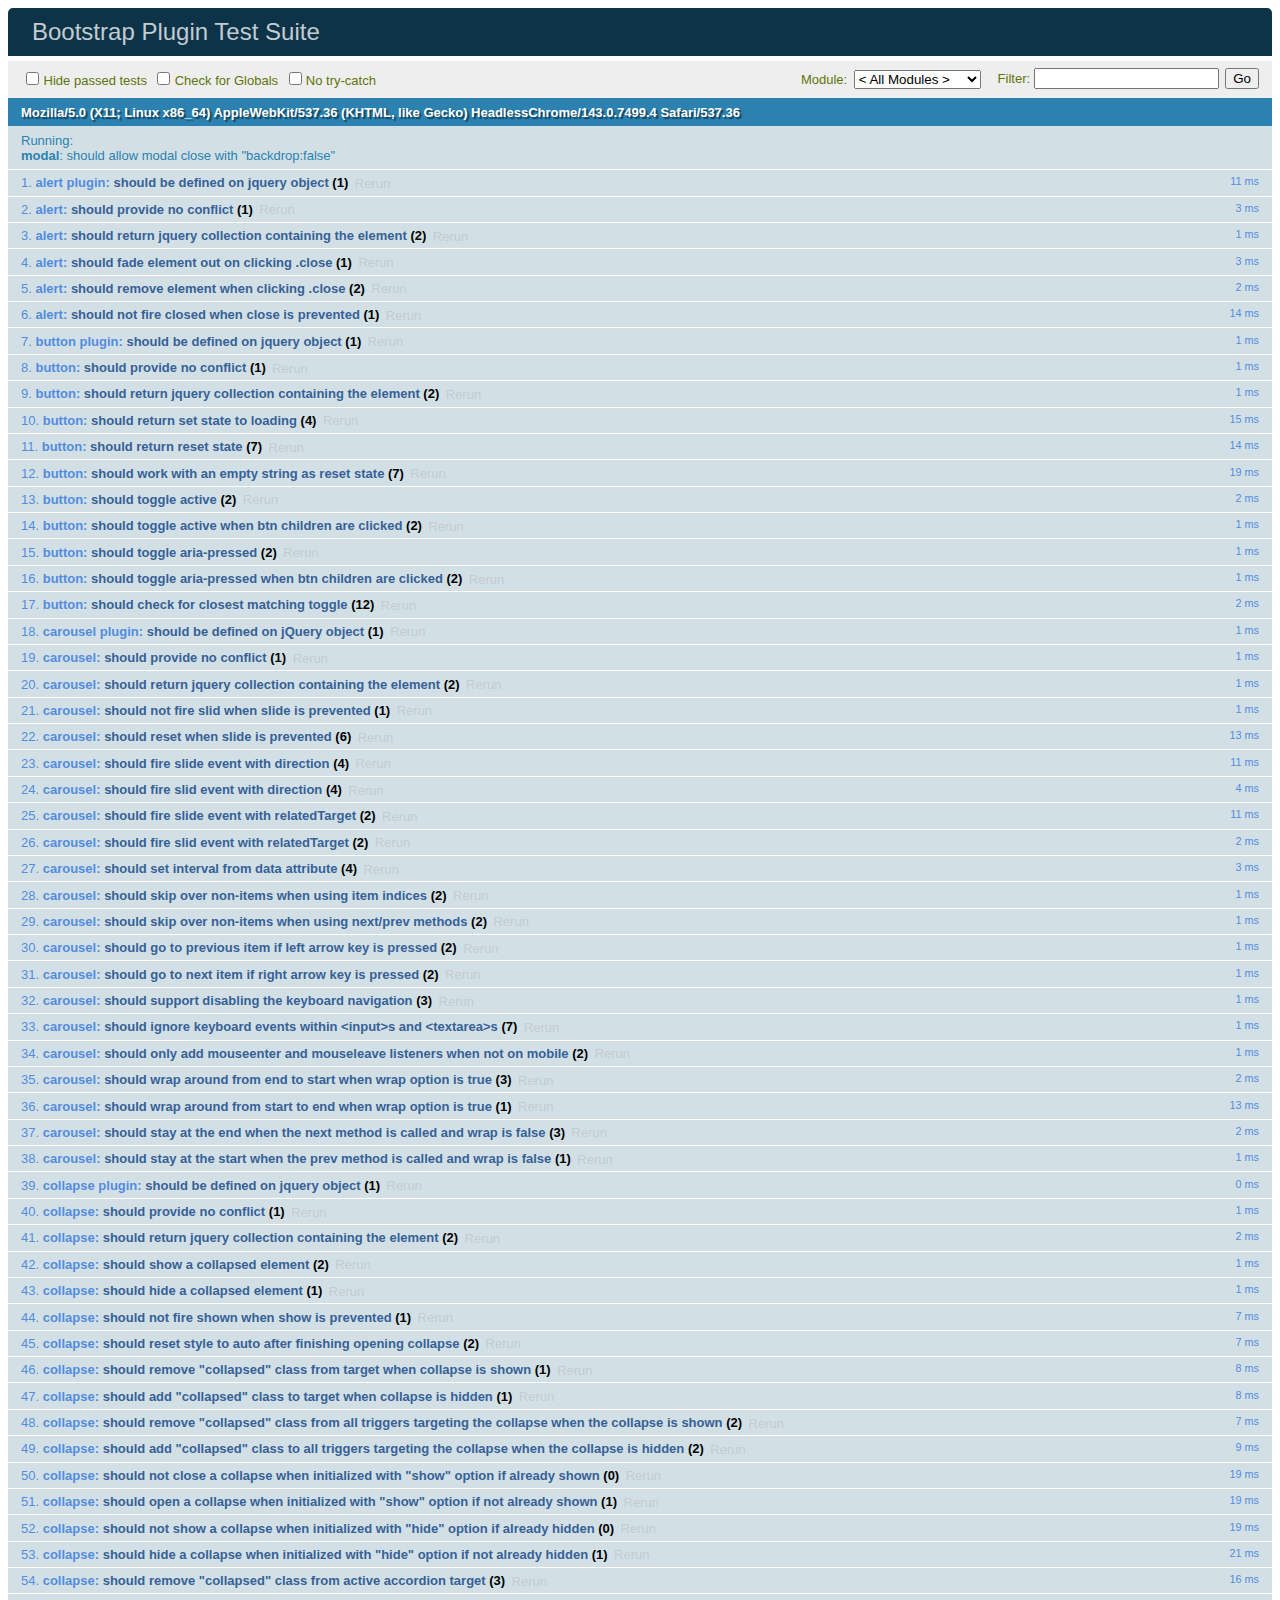
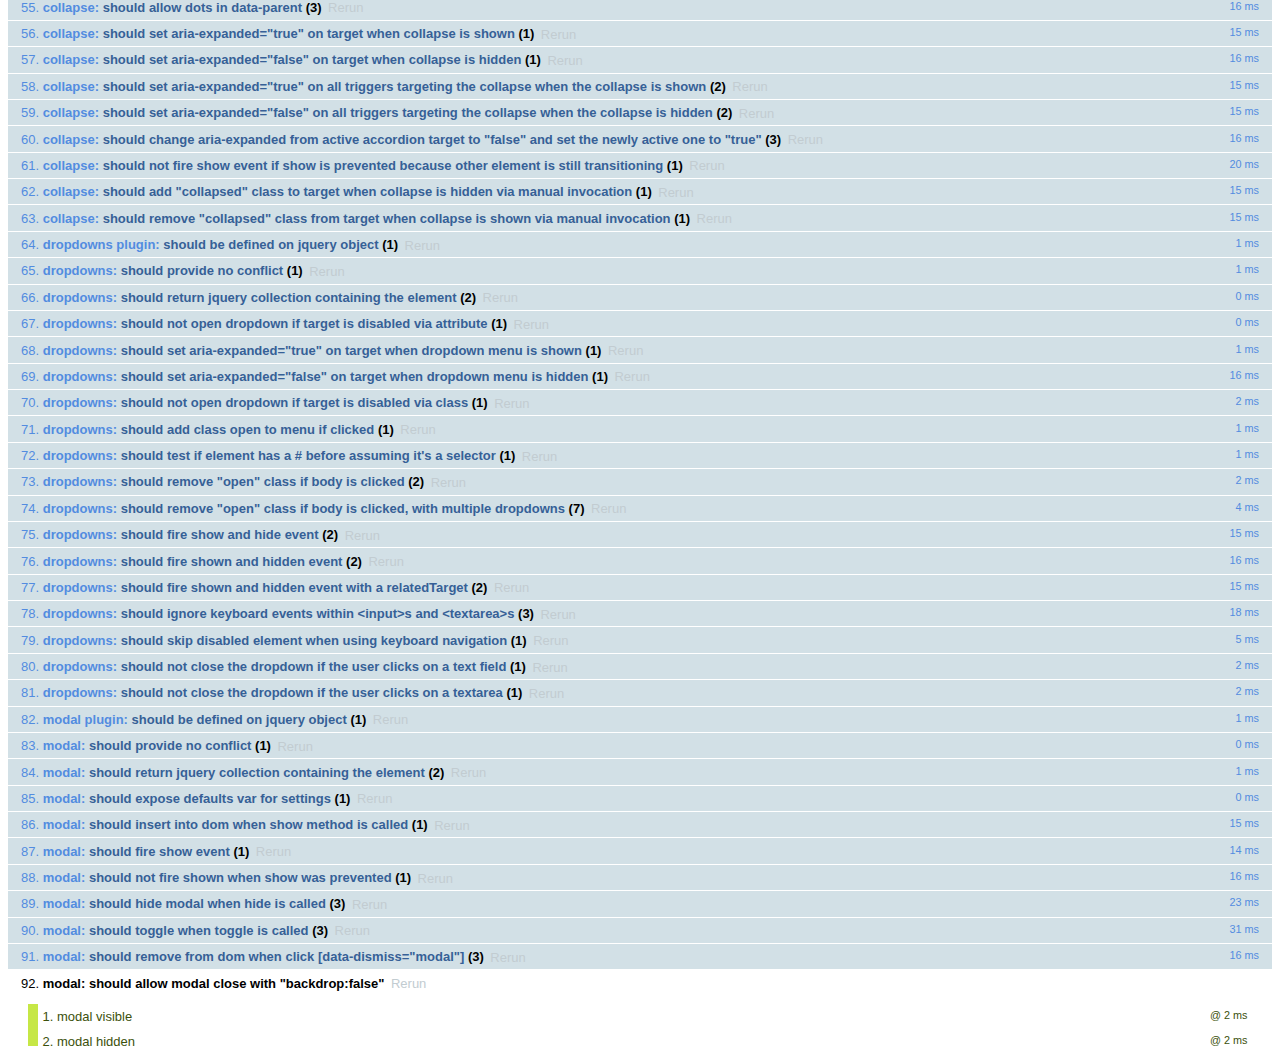
<file: bootstrap/js/tests/index.html>
<!DOCTYPE html>
<html>
  <head>
    <meta charset="utf-8">
    <title>Bootstrap Plugin Test Suite</title>
    <meta name="viewport" content="width=device-width, initial-scale=1">

    <!-- jQuery -->
    <script src="vendor/jquery.min.js"></script>
    <script>
      // Disable jQuery event aliases to ensure we don't accidentally use any of them
      (function () {
        var eventAliases = [
          'blur',
          'focus',
          'focusin',
          'focusout',
          'load',
          'resize',
          'scroll',
          'unload',
          'click',
          'dblclick',
          'mousedown',
          'mouseup',
          'mousemove',
          'mouseover',
          'mouseout',
          'mouseenter',
          'mouseleave',
          'change',
          'select',
          'submit',
          'keydown',
          'keypress',
          'keyup',
          'error',
          'contextmenu',
          'hover',
          'bind',
          'unbind',
          'delegate',
          'undelegate'
        ]
        for (var i = 0; i < eventAliases.length; i++) {
          $.fn[eventAliases[i]] = undefined
        }
      })()
    </script>

    <!-- QUnit -->
    <link rel="stylesheet" href="vendor/qunit.css" media="screen">
    <script src="vendor/qunit.js"></script>
    <script>
      // See https://github.com/axemclion/grunt-saucelabs#test-result-details-with-qunit
      var log = []
      // Require assert.expect in each test
      QUnit.config.requireExpects = true
      QUnit.done(function (testResults) {
        var tests = []
        for (var i = 0, len = log.length; i < len; i++) {
          var details = log[i]
          tests.push({
            name: details.name,
            result: details.result,
            expected: details.expected,
            actual: details.actual,
            source: details.source
          })
        }
        testResults.tests = tests

        window.global_test_results = testResults
      })

      QUnit.testStart(function (testDetails) {
        $(window).scrollTop(0)
        QUnit.log(function (details) {
          if (!details.result) {
            details.name = testDetails.name
            log.push(details)
          }
        })
      })

      // Cleanup
      QUnit.testDone(function () {
        $('#qunit-fixture').empty()
        $('#modal-test, .modal-backdrop').remove()
      })

      // Display fixture on-screen on iOS to avoid false positives
      if (/iPhone|iPad|iPod/.test(navigator.userAgent)) {
        QUnit.begin(function() {
          $('#qunit-fixture').css({ top: 0, left: 0 })
        })

        QUnit.done(function () {
          $('#qunit-fixture').css({ top: '', left: '' })
        })
      }

      // Disable deprecated global QUnit method aliases in preparation for QUnit v2
      (function () {
        var methodNames = [
          'async',
          'asyncTest',
          'deepEqual',
          'equal',
          'expect',
          'module',
          'notDeepEqual',
          'notEqual',
          'notPropEqual',
          'notStrictEqual',
          'ok',
          'propEqual',
          'push',
          'start',
          'stop',
          'strictEqual',
          'test',
          'throws'
        ];
        for (var i = 0; i < methodNames.length; i++) {
          var methodName = methodNames[i];
          window[methodName] = undefined;
        }
      })();
    </script>

    <!-- Plugin sources -->
    <script>$.support.transition = false</script>
    <script src="../../js/alert.js"></script>
    <script src="../../js/button.js"></script>
    <script src="../../js/carousel.js"></script>
    <script src="../../js/collapse.js"></script>
    <script src="../../js/dropdown.js"></script>
    <script src="../../js/modal.js"></script>
    <script src="../../js/scrollspy.js"></script>
    <script src="../../js/tab.js"></script>
    <script src="../../js/tooltip.js"></script>
    <script src="../../js/popover.js"></script>
    <script src="../../js/affix.js"></script>

    <!-- Unit tests -->
    <script src="unit/alert.js"></script>
    <script src="unit/button.js"></script>
    <script src="unit/carousel.js"></script>
    <script src="unit/collapse.js"></script>
    <script src="unit/dropdown.js"></script>
    <script src="unit/modal.js"></script>
    <script src="unit/scrollspy.js"></script>
    <script src="unit/tab.js"></script>
    <script src="unit/tooltip.js"></script>
    <script src="unit/popover.js"></script>
    <script src="unit/affix.js"></script>

  </head>
  <body>
    <div id="qunit-container">
      <div id="qunit"></div>
      <div id="qunit-fixture"></div>
    </div>
  </body>
</html>
</file>
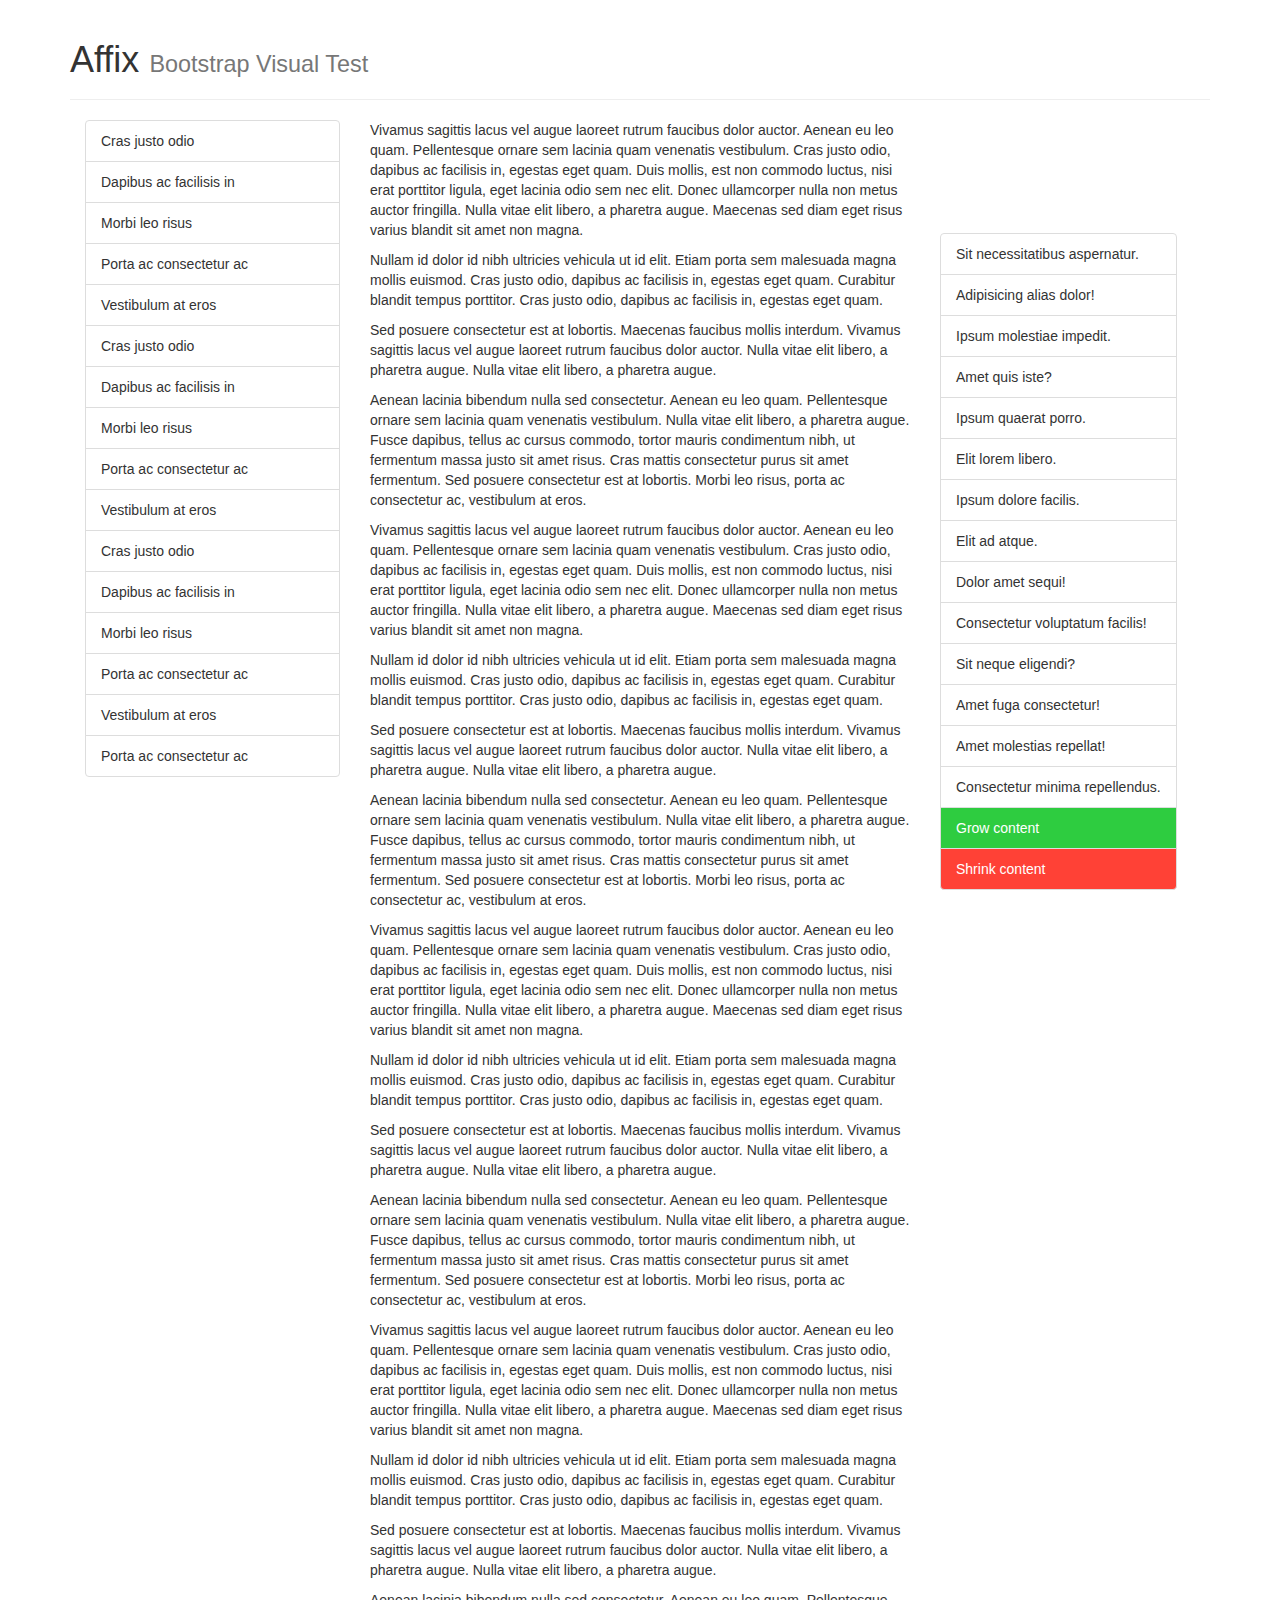
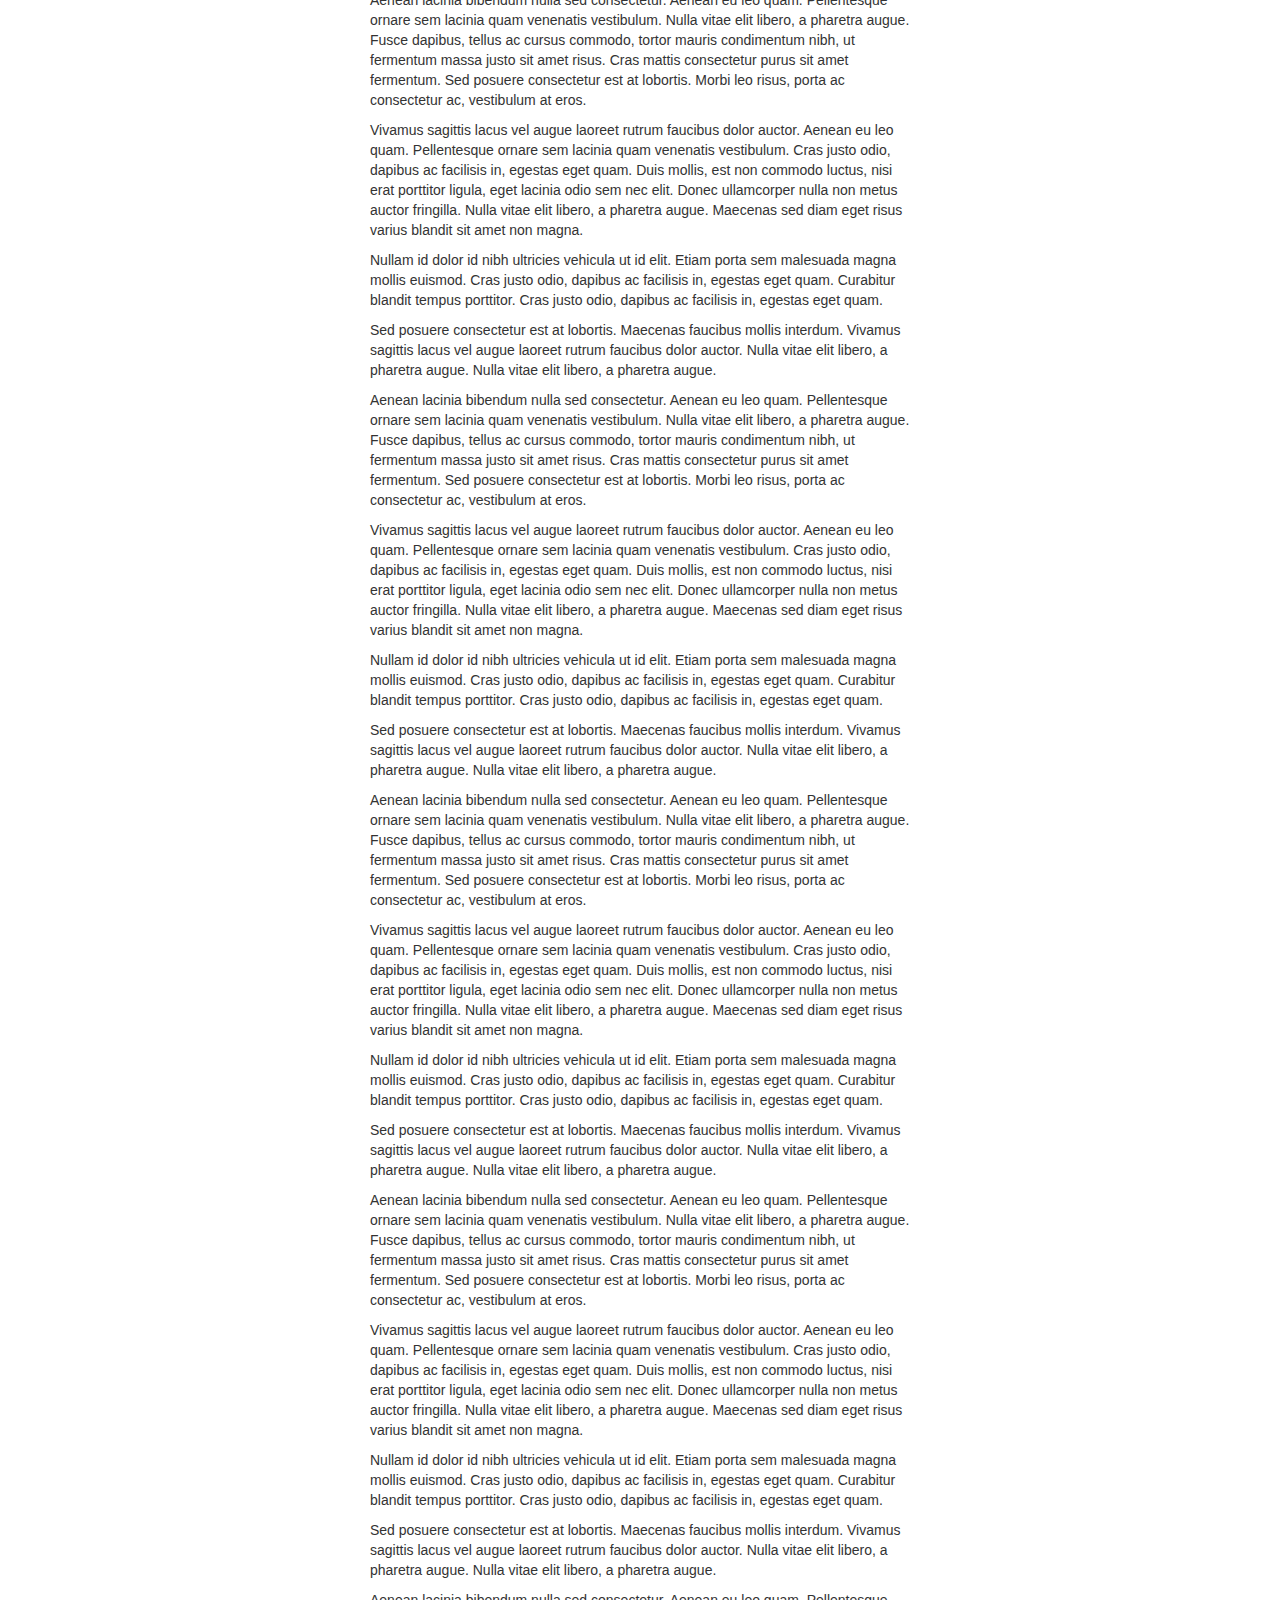
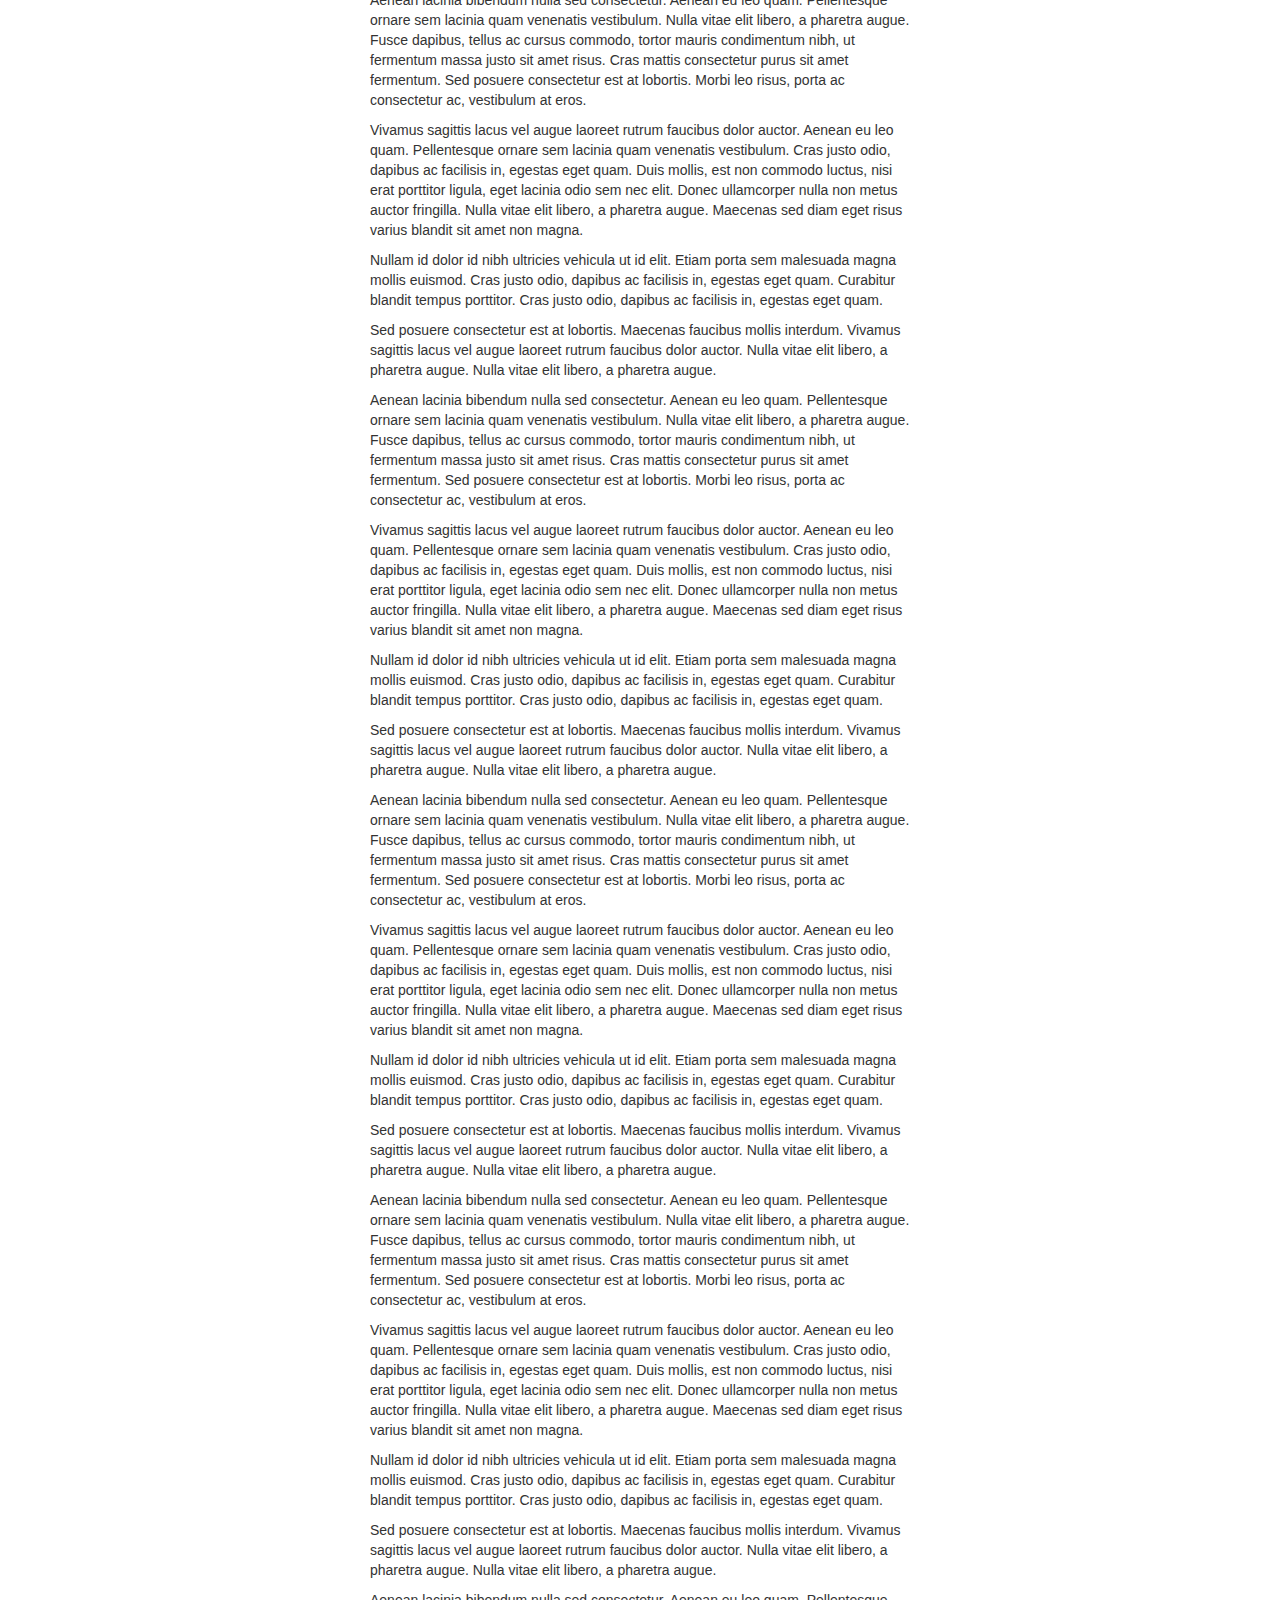
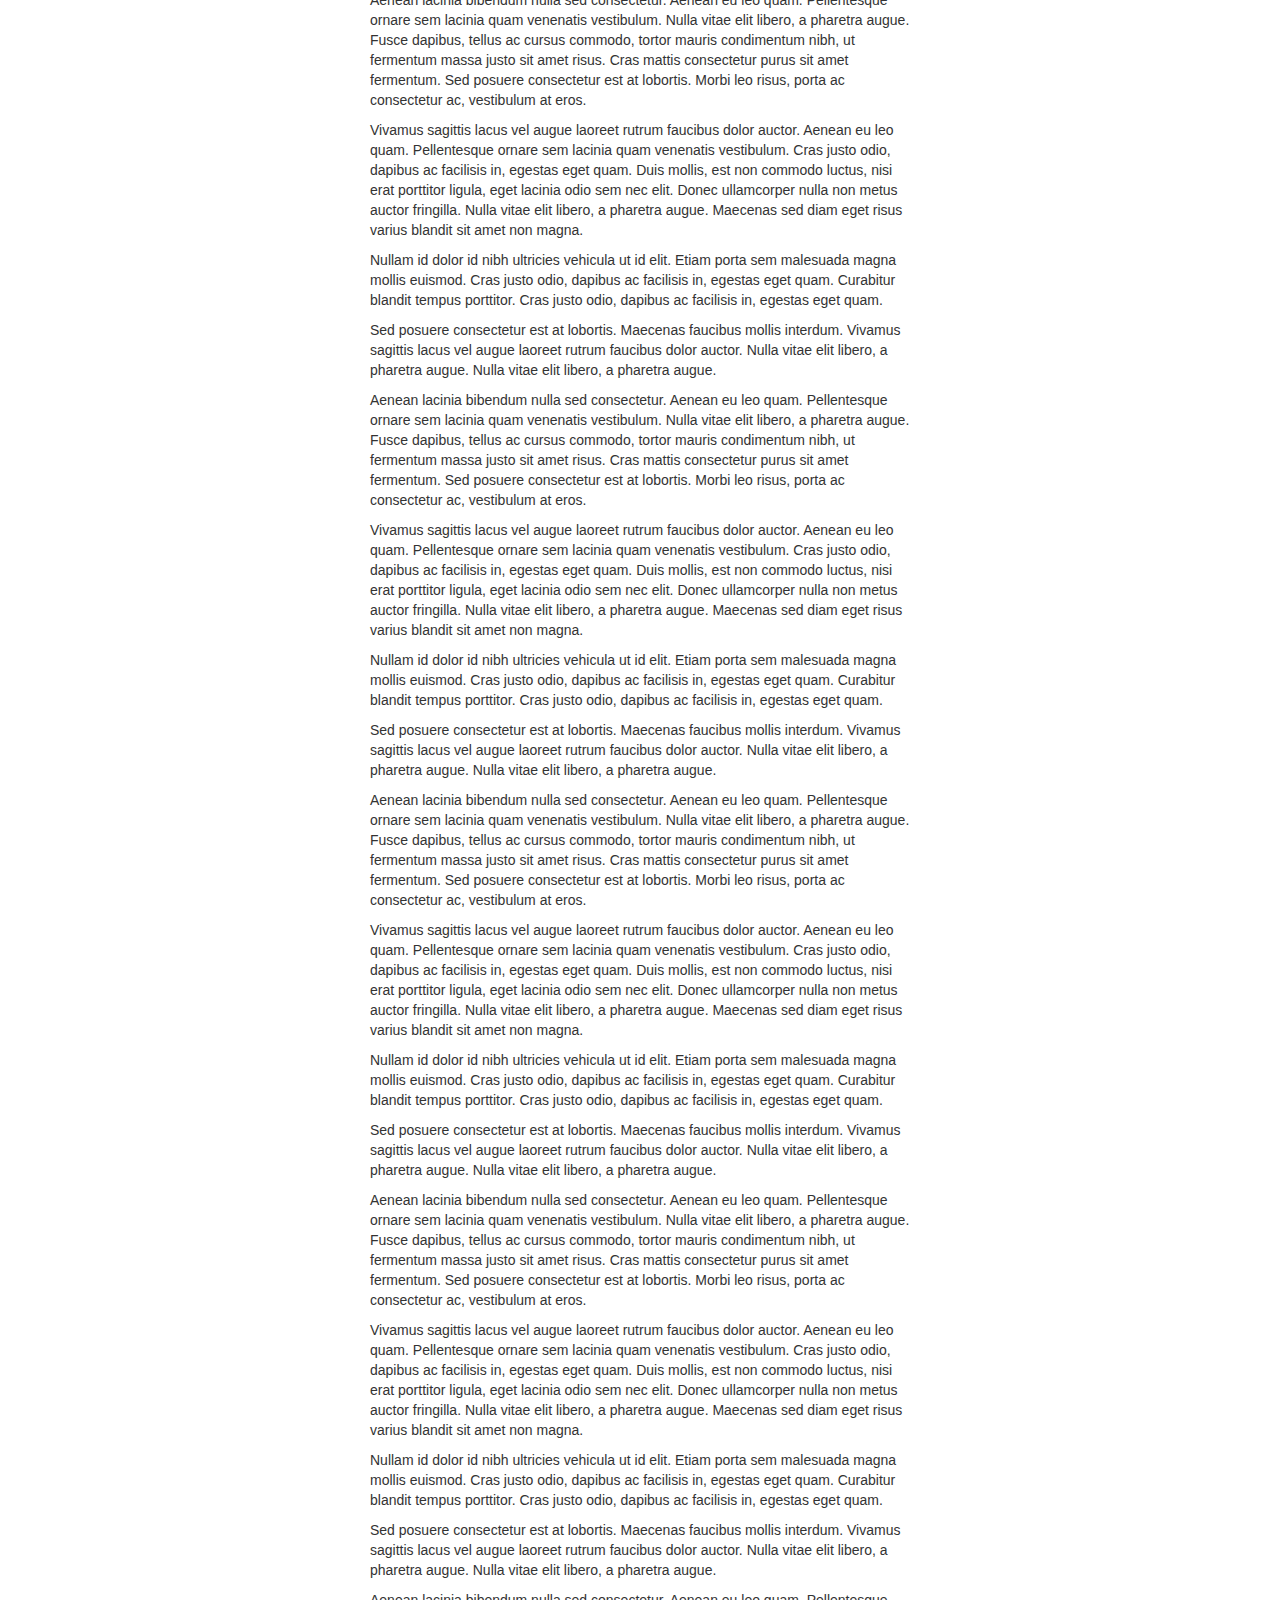
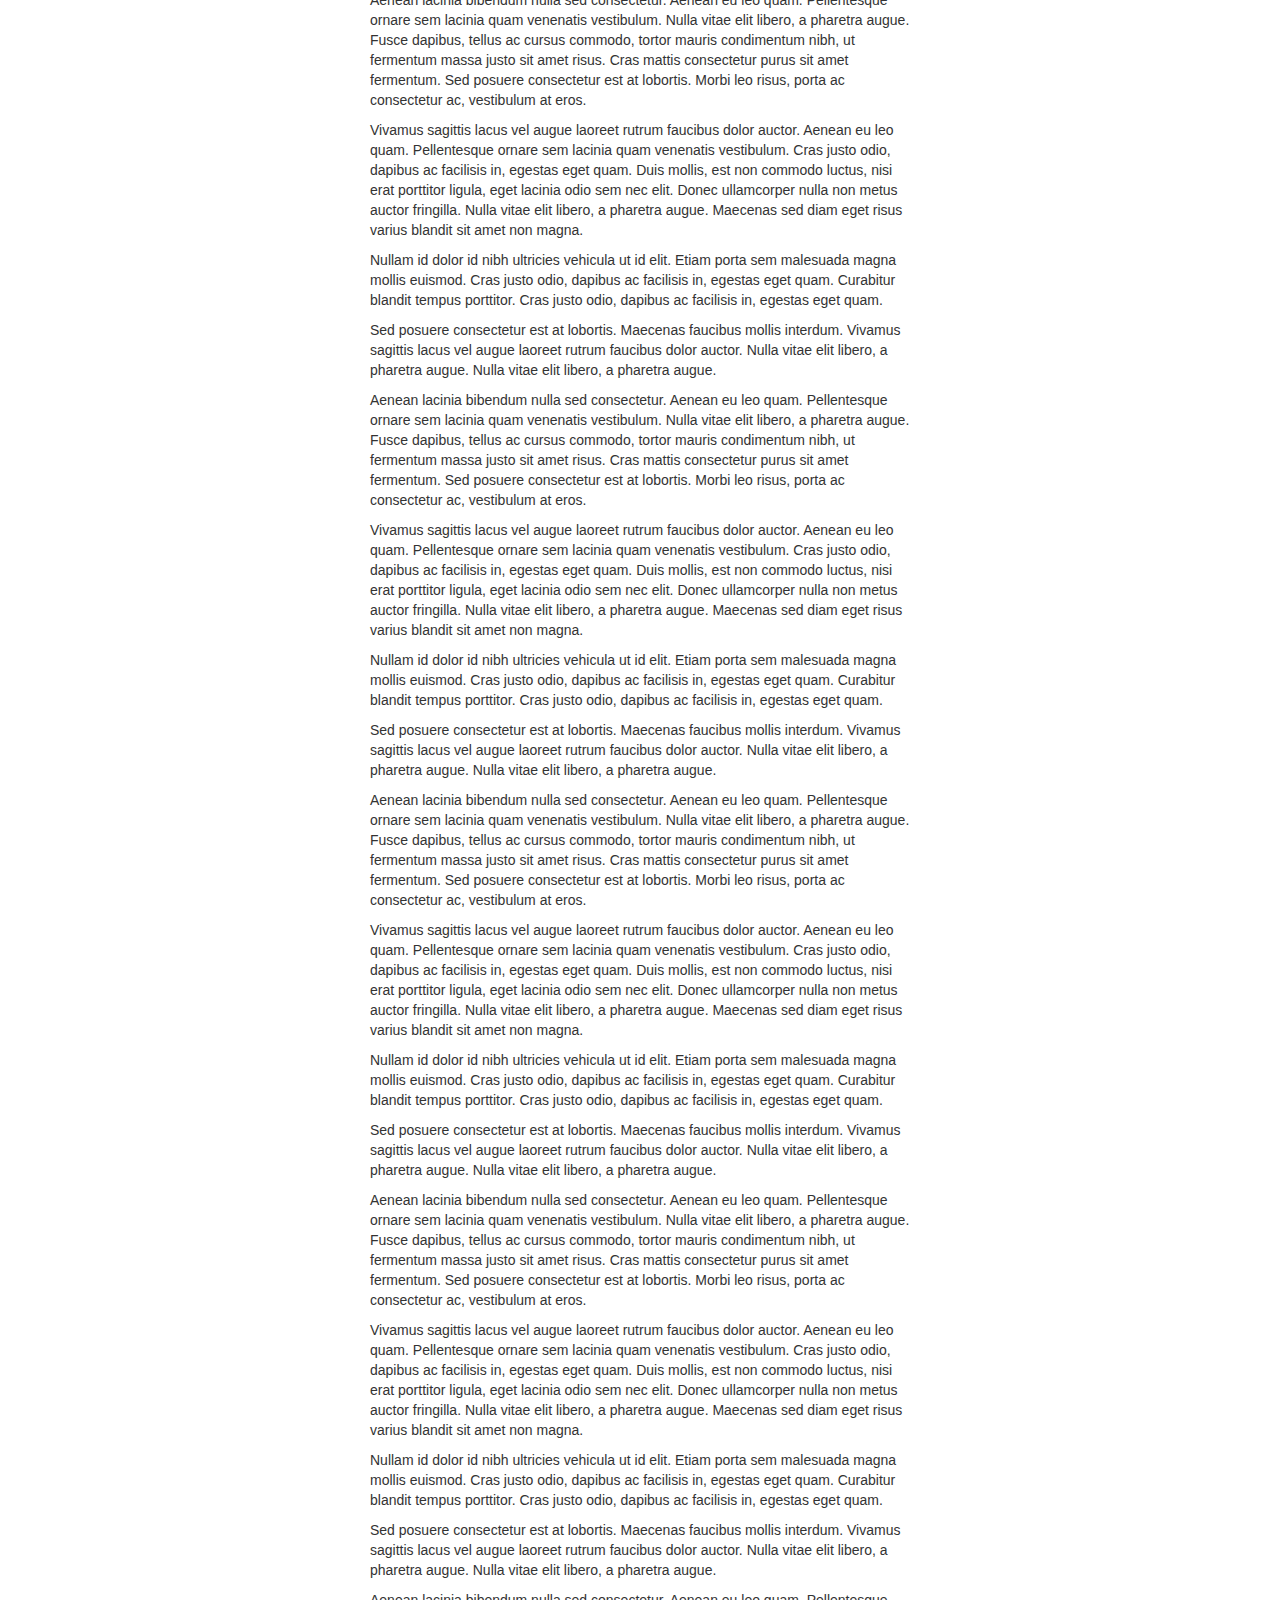
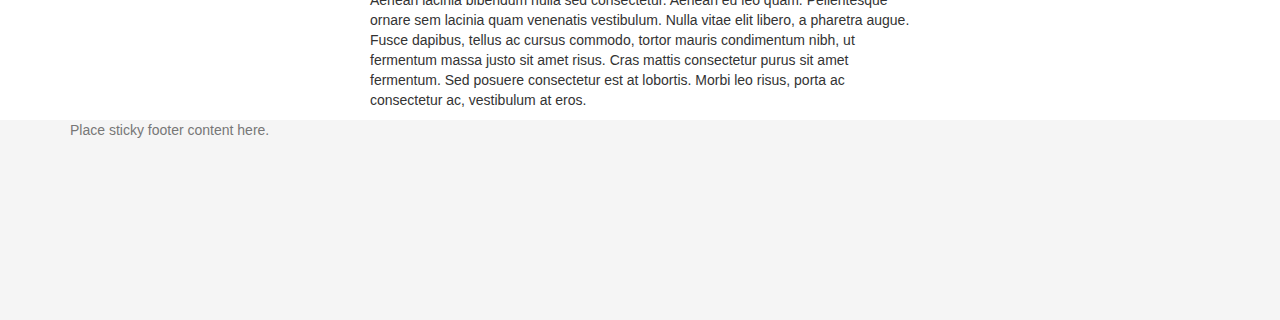
<file: bootstrap/js/tests/visual/affix-with-sticky-footer.html>
<!DOCTYPE html>
<html>
<head>
  <meta charset="utf-8">
  <meta http-equiv="X-UA-Compatible" content="IE=edge">
  <meta name="viewport" content="width=device-width, initial-scale=1">
  <title>Affix</title>
  <link rel="stylesheet" href="../../../dist/css/bootstrap.min.css">

  <style>
    html {
      position: relative;
      min-height: 100%;
    }
    body {
      /* Margin bottom by footer height */
      margin-bottom: 200px;
    }
    .footer {
      position: absolute;
      bottom: 0;
      width: 100%;
      /* Set the fixed height of the footer here */
      height: 200px;
      background-color: #f5f5f5;
    }
    /* Test Styles */
    .affixed-element-top.affix {
      top: 10px;
    }
    .affixed-element-top.affix-bottom {
      position: absolute;
    }
    .affixed-element-bottom {
      margin-bottom: 0;
    }
    .affixed-element-bottom.affix {
      bottom: 10px;
    }
    .affixed-element-bottom.affix-bottom {
      position: relative;
    }
    .grow-btn, .shrink-btn {
      color: #FFF;
    }
    .grow-btn {
      background-color: #2ECC40;
    }
    .grow-btn:hover {
      background-color: #3D9970;
    }
    .shrink-btn {
      background-color: #FF4136;
    }
    .shrink-btn:hover {
      background-color: #85144B;
    }
  </style>

  <!-- HTML5 shim and Respond.js for IE8 support of HTML5 elements and media queries -->
  <!-- WARNING: Respond.js doesn't work if you view the page via file:// -->
  <!--[if lt IE 9]>
  <script src="https://oss.maxcdn.com/html5shiv/3.7.2/html5shiv.min.js"></script>
  <script src="https://oss.maxcdn.com/respond/1.4.2/respond.min.js"></script>
  <![endif]-->
</head>
<body>

<div class="container">

  <div class="page-header js-page-header">
    <h1>Affix <small>Bootstrap Visual Test</small></h1>
  </div>

  <div class="col-md-3">
    <ul class="list-group affixed-element-top js-affixed-element-top">
      <li class="list-group-item">Cras justo odio</li>
      <li class="list-group-item">Dapibus ac facilisis in</li>
      <li class="list-group-item">Morbi leo risus</li>
      <li class="list-group-item">Porta ac consectetur ac</li>
      <li class="list-group-item">Vestibulum at eros</li>
      <li class="list-group-item">Cras justo odio</li>
      <li class="list-group-item">Dapibus ac facilisis in</li>
      <li class="list-group-item">Morbi leo risus</li>
      <li class="list-group-item">Porta ac consectetur ac</li>
      <li class="list-group-item">Vestibulum at eros</li>
      <li class="list-group-item">Cras justo odio</li>
      <li class="list-group-item">Dapibus ac facilisis in</li>
      <li class="list-group-item">Morbi leo risus</li>
      <li class="list-group-item">Porta ac consectetur ac</li>
      <li class="list-group-item">Vestibulum at eros</li>
      <li class="list-group-item">Porta ac consectetur ac</li>
    </ul>
  </div>

  <div class="col-md-6 js-content">

    <p>Vivamus sagittis lacus vel augue laoreet rutrum faucibus dolor auctor. Aenean eu leo quam. Pellentesque ornare sem lacinia quam venenatis vestibulum. Cras justo odio, dapibus ac facilisis in, egestas eget quam. Duis mollis, est non commodo luctus, nisi erat porttitor ligula, eget lacinia odio sem nec elit. Donec ullamcorper nulla non metus auctor fringilla. Nulla vitae elit libero, a pharetra augue. Maecenas sed diam eget risus varius blandit sit amet non magna.</p>

    <p>Nullam id dolor id nibh ultricies vehicula ut id elit. Etiam porta sem malesuada magna mollis euismod. Cras justo odio, dapibus ac facilisis in, egestas eget quam. Curabitur blandit tempus porttitor. Cras justo odio, dapibus ac facilisis in, egestas eget quam.</p>

    <p>Sed posuere consectetur est at lobortis. Maecenas faucibus mollis interdum. Vivamus sagittis lacus vel augue laoreet rutrum faucibus dolor auctor. Nulla vitae elit libero, a pharetra augue. Nulla vitae elit libero, a pharetra augue.</p>

    <p>Aenean lacinia bibendum nulla sed consectetur. Aenean eu leo quam. Pellentesque ornare sem lacinia quam venenatis vestibulum. Nulla vitae elit libero, a pharetra augue. Fusce dapibus, tellus ac cursus commodo, tortor mauris condimentum nibh, ut fermentum massa justo sit amet risus. Cras mattis consectetur purus sit amet fermentum. Sed posuere consectetur est at lobortis. Morbi leo risus, porta ac consectetur ac, vestibulum at eros.</p>

    <p>Vivamus sagittis lacus vel augue laoreet rutrum faucibus dolor auctor. Aenean eu leo quam. Pellentesque ornare sem lacinia quam venenatis vestibulum. Cras justo odio, dapibus ac facilisis in, egestas eget quam. Duis mollis, est non commodo luctus, nisi erat porttitor ligula, eget lacinia odio sem nec elit. Donec ullamcorper nulla non metus auctor fringilla. Nulla vitae elit libero, a pharetra augue. Maecenas sed diam eget risus varius blandit sit amet non magna.</p>

    <p>Nullam id dolor id nibh ultricies vehicula ut id elit. Etiam porta sem malesuada magna mollis euismod. Cras justo odio, dapibus ac facilisis in, egestas eget quam. Curabitur blandit tempus porttitor. Cras justo odio, dapibus ac facilisis in, egestas eget quam.</p>

    <p>Sed posuere consectetur est at lobortis. Maecenas faucibus mollis interdum. Vivamus sagittis lacus vel augue laoreet rutrum faucibus dolor auctor. Nulla vitae elit libero, a pharetra augue. Nulla vitae elit libero, a pharetra augue.</p>

    <p>Aenean lacinia bibendum nulla sed consectetur. Aenean eu leo quam. Pellentesque ornare sem lacinia quam venenatis vestibulum. Nulla vitae elit libero, a pharetra augue. Fusce dapibus, tellus ac cursus commodo, tortor mauris condimentum nibh, ut fermentum massa justo sit amet risus. Cras mattis consectetur purus sit amet fermentum. Sed posuere consectetur est at lobortis. Morbi leo risus, porta ac consectetur ac, vestibulum at eros.</p>

    <p>Vivamus sagittis lacus vel augue laoreet rutrum faucibus dolor auctor. Aenean eu leo quam. Pellentesque ornare sem lacinia quam venenatis vestibulum. Cras justo odio, dapibus ac facilisis in, egestas eget quam. Duis mollis, est non commodo luctus, nisi erat porttitor ligula, eget lacinia odio sem nec elit. Donec ullamcorper nulla non metus auctor fringilla. Nulla vitae elit libero, a pharetra augue. Maecenas sed diam eget risus varius blandit sit amet non magna.</p>

    <p>Nullam id dolor id nibh ultricies vehicula ut id elit. Etiam porta sem malesuada magna mollis euismod. Cras justo odio, dapibus ac facilisis in, egestas eget quam. Curabitur blandit tempus porttitor. Cras justo odio, dapibus ac facilisis in, egestas eget quam.</p>

    <p>Sed posuere consectetur est at lobortis. Maecenas faucibus mollis interdum. Vivamus sagittis lacus vel augue laoreet rutrum faucibus dolor auctor. Nulla vitae elit libero, a pharetra augue. Nulla vitae elit libero, a pharetra augue.</p>

    <p>Aenean lacinia bibendum nulla sed consectetur. Aenean eu leo quam. Pellentesque ornare sem lacinia quam venenatis vestibulum. Nulla vitae elit libero, a pharetra augue. Fusce dapibus, tellus ac cursus commodo, tortor mauris condimentum nibh, ut fermentum massa justo sit amet risus. Cras mattis consectetur purus sit amet fermentum. Sed posuere consectetur est at lobortis. Morbi leo risus, porta ac consectetur ac, vestibulum at eros.</p>

    <p>Vivamus sagittis lacus vel augue laoreet rutrum faucibus dolor auctor. Aenean eu leo quam. Pellentesque ornare sem lacinia quam venenatis vestibulum. Cras justo odio, dapibus ac facilisis in, egestas eget quam. Duis mollis, est non commodo luctus, nisi erat porttitor ligula, eget lacinia odio sem nec elit. Donec ullamcorper nulla non metus auctor fringilla. Nulla vitae elit libero, a pharetra augue. Maecenas sed diam eget risus varius blandit sit amet non magna.</p>

    <p>Nullam id dolor id nibh ultricies vehicula ut id elit. Etiam porta sem malesuada magna mollis euismod. Cras justo odio, dapibus ac facilisis in, egestas eget quam. Curabitur blandit tempus porttitor. Cras justo odio, dapibus ac facilisis in, egestas eget quam.</p>

    <p>Sed posuere consectetur est at lobortis. Maecenas faucibus mollis interdum. Vivamus sagittis lacus vel augue laoreet rutrum faucibus dolor auctor. Nulla vitae elit libero, a pharetra augue. Nulla vitae elit libero, a pharetra augue.</p>

    <p>Aenean lacinia bibendum nulla sed consectetur. Aenean eu leo quam. Pellentesque ornare sem lacinia quam venenatis vestibulum. Nulla vitae elit libero, a pharetra augue. Fusce dapibus, tellus ac cursus commodo, tortor mauris condimentum nibh, ut fermentum massa justo sit amet risus. Cras mattis consectetur purus sit amet fermentum. Sed posuere consectetur est at lobortis. Morbi leo risus, porta ac consectetur ac, vestibulum at eros.</p>
    <p>Vivamus sagittis lacus vel augue laoreet rutrum faucibus dolor auctor. Aenean eu leo quam. Pellentesque ornare sem lacinia quam venenatis vestibulum. Cras justo odio, dapibus ac facilisis in, egestas eget quam. Duis mollis, est non commodo luctus, nisi erat porttitor ligula, eget lacinia odio sem nec elit. Donec ullamcorper nulla non metus auctor fringilla. Nulla vitae elit libero, a pharetra augue. Maecenas sed diam eget risus varius blandit sit amet non magna.</p>

    <p>Nullam id dolor id nibh ultricies vehicula ut id elit. Etiam porta sem malesuada magna mollis euismod. Cras justo odio, dapibus ac facilisis in, egestas eget quam. Curabitur blandit tempus porttitor. Cras justo odio, dapibus ac facilisis in, egestas eget quam.</p>

    <p>Sed posuere consectetur est at lobortis. Maecenas faucibus mollis interdum. Vivamus sagittis lacus vel augue laoreet rutrum faucibus dolor auctor. Nulla vitae elit libero, a pharetra augue. Nulla vitae elit libero, a pharetra augue.</p>

    <p>Aenean lacinia bibendum nulla sed consectetur. Aenean eu leo quam. Pellentesque ornare sem lacinia quam venenatis vestibulum. Nulla vitae elit libero, a pharetra augue. Fusce dapibus, tellus ac cursus commodo, tortor mauris condimentum nibh, ut fermentum massa justo sit amet risus. Cras mattis consectetur purus sit amet fermentum. Sed posuere consectetur est at lobortis. Morbi leo risus, porta ac consectetur ac, vestibulum at eros.</p>

    <p>Vivamus sagittis lacus vel augue laoreet rutrum faucibus dolor auctor. Aenean eu leo quam. Pellentesque ornare sem lacinia quam venenatis vestibulum. Cras justo odio, dapibus ac facilisis in, egestas eget quam. Duis mollis, est non commodo luctus, nisi erat porttitor ligula, eget lacinia odio sem nec elit. Donec ullamcorper nulla non metus auctor fringilla. Nulla vitae elit libero, a pharetra augue. Maecenas sed diam eget risus varius blandit sit amet non magna.</p>

    <p>Nullam id dolor id nibh ultricies vehicula ut id elit. Etiam porta sem malesuada magna mollis euismod. Cras justo odio, dapibus ac facilisis in, egestas eget quam. Curabitur blandit tempus porttitor. Cras justo odio, dapibus ac facilisis in, egestas eget quam.</p>

    <p>Sed posuere consectetur est at lobortis. Maecenas faucibus mollis interdum. Vivamus sagittis lacus vel augue laoreet rutrum faucibus dolor auctor. Nulla vitae elit libero, a pharetra augue. Nulla vitae elit libero, a pharetra augue.</p>

    <p>Aenean lacinia bibendum nulla sed consectetur. Aenean eu leo quam. Pellentesque ornare sem lacinia quam venenatis vestibulum. Nulla vitae elit libero, a pharetra augue. Fusce dapibus, tellus ac cursus commodo, tortor mauris condimentum nibh, ut fermentum massa justo sit amet risus. Cras mattis consectetur purus sit amet fermentum. Sed posuere consectetur est at lobortis. Morbi leo risus, porta ac consectetur ac, vestibulum at eros.</p>
    <p>Vivamus sagittis lacus vel augue laoreet rutrum faucibus dolor auctor. Aenean eu leo quam. Pellentesque ornare sem lacinia quam venenatis vestibulum. Cras justo odio, dapibus ac facilisis in, egestas eget quam. Duis mollis, est non commodo luctus, nisi erat porttitor ligula, eget lacinia odio sem nec elit. Donec ullamcorper nulla non metus auctor fringilla. Nulla vitae elit libero, a pharetra augue. Maecenas sed diam eget risus varius blandit sit amet non magna.</p>

    <p>Nullam id dolor id nibh ultricies vehicula ut id elit. Etiam porta sem malesuada magna mollis euismod. Cras justo odio, dapibus ac facilisis in, egestas eget quam. Curabitur blandit tempus porttitor. Cras justo odio, dapibus ac facilisis in, egestas eget quam.</p>

    <p>Sed posuere consectetur est at lobortis. Maecenas faucibus mollis interdum. Vivamus sagittis lacus vel augue laoreet rutrum faucibus dolor auctor. Nulla vitae elit libero, a pharetra augue. Nulla vitae elit libero, a pharetra augue.</p>

    <p>Aenean lacinia bibendum nulla sed consectetur. Aenean eu leo quam. Pellentesque ornare sem lacinia quam venenatis vestibulum. Nulla vitae elit libero, a pharetra augue. Fusce dapibus, tellus ac cursus commodo, tortor mauris condimentum nibh, ut fermentum massa justo sit amet risus. Cras mattis consectetur purus sit amet fermentum. Sed posuere consectetur est at lobortis. Morbi leo risus, porta ac consectetur ac, vestibulum at eros.</p>

    <p>Vivamus sagittis lacus vel augue laoreet rutrum faucibus dolor auctor. Aenean eu leo quam. Pellentesque ornare sem lacinia quam venenatis vestibulum. Cras justo odio, dapibus ac facilisis in, egestas eget quam. Duis mollis, est non commodo luctus, nisi erat porttitor ligula, eget lacinia odio sem nec elit. Donec ullamcorper nulla non metus auctor fringilla. Nulla vitae elit libero, a pharetra augue. Maecenas sed diam eget risus varius blandit sit amet non magna.</p>

    <p>Nullam id dolor id nibh ultricies vehicula ut id elit. Etiam porta sem malesuada magna mollis euismod. Cras justo odio, dapibus ac facilisis in, egestas eget quam. Curabitur blandit tempus porttitor. Cras justo odio, dapibus ac facilisis in, egestas eget quam.</p>

    <p>Sed posuere consectetur est at lobortis. Maecenas faucibus mollis interdum. Vivamus sagittis lacus vel augue laoreet rutrum faucibus dolor auctor. Nulla vitae elit libero, a pharetra augue. Nulla vitae elit libero, a pharetra augue.</p>

    <p>Aenean lacinia bibendum nulla sed consectetur. Aenean eu leo quam. Pellentesque ornare sem lacinia quam venenatis vestibulum. Nulla vitae elit libero, a pharetra augue. Fusce dapibus, tellus ac cursus commodo, tortor mauris condimentum nibh, ut fermentum massa justo sit amet risus. Cras mattis consectetur purus sit amet fermentum. Sed posuere consectetur est at lobortis. Morbi leo risus, porta ac consectetur ac, vestibulum at eros.</p>
    <p>Vivamus sagittis lacus vel augue laoreet rutrum faucibus dolor auctor. Aenean eu leo quam. Pellentesque ornare sem lacinia quam venenatis vestibulum. Cras justo odio, dapibus ac facilisis in, egestas eget quam. Duis mollis, est non commodo luctus, nisi erat porttitor ligula, eget lacinia odio sem nec elit. Donec ullamcorper nulla non metus auctor fringilla. Nulla vitae elit libero, a pharetra augue. Maecenas sed diam eget risus varius blandit sit amet non magna.</p>

    <p>Nullam id dolor id nibh ultricies vehicula ut id elit. Etiam porta sem malesuada magna mollis euismod. Cras justo odio, dapibus ac facilisis in, egestas eget quam. Curabitur blandit tempus porttitor. Cras justo odio, dapibus ac facilisis in, egestas eget quam.</p>

    <p>Sed posuere consectetur est at lobortis. Maecenas faucibus mollis interdum. Vivamus sagittis lacus vel augue laoreet rutrum faucibus dolor auctor. Nulla vitae elit libero, a pharetra augue. Nulla vitae elit libero, a pharetra augue.</p>

    <p>Aenean lacinia bibendum nulla sed consectetur. Aenean eu leo quam. Pellentesque ornare sem lacinia quam venenatis vestibulum. Nulla vitae elit libero, a pharetra augue. Fusce dapibus, tellus ac cursus commodo, tortor mauris condimentum nibh, ut fermentum massa justo sit amet risus. Cras mattis consectetur purus sit amet fermentum. Sed posuere consectetur est at lobortis. Morbi leo risus, porta ac consectetur ac, vestibulum at eros.</p>

    <p>Vivamus sagittis lacus vel augue laoreet rutrum faucibus dolor auctor. Aenean eu leo quam. Pellentesque ornare sem lacinia quam venenatis vestibulum. Cras justo odio, dapibus ac facilisis in, egestas eget quam. Duis mollis, est non commodo luctus, nisi erat porttitor ligula, eget lacinia odio sem nec elit. Donec ullamcorper nulla non metus auctor fringilla. Nulla vitae elit libero, a pharetra augue. Maecenas sed diam eget risus varius blandit sit amet non magna.</p>

    <p>Nullam id dolor id nibh ultricies vehicula ut id elit. Etiam porta sem malesuada magna mollis euismod. Cras justo odio, dapibus ac facilisis in, egestas eget quam. Curabitur blandit tempus porttitor. Cras justo odio, dapibus ac facilisis in, egestas eget quam.</p>

    <p>Sed posuere consectetur est at lobortis. Maecenas faucibus mollis interdum. Vivamus sagittis lacus vel augue laoreet rutrum faucibus dolor auctor. Nulla vitae elit libero, a pharetra augue. Nulla vitae elit libero, a pharetra augue.</p>

    <p>Aenean lacinia bibendum nulla sed consectetur. Aenean eu leo quam. Pellentesque ornare sem lacinia quam venenatis vestibulum. Nulla vitae elit libero, a pharetra augue. Fusce dapibus, tellus ac cursus commodo, tortor mauris condimentum nibh, ut fermentum massa justo sit amet risus. Cras mattis consectetur purus sit amet fermentum. Sed posuere consectetur est at lobortis. Morbi leo risus, porta ac consectetur ac, vestibulum at eros.</p>
    <p>Vivamus sagittis lacus vel augue laoreet rutrum faucibus dolor auctor. Aenean eu leo quam. Pellentesque ornare sem lacinia quam venenatis vestibulum. Cras justo odio, dapibus ac facilisis in, egestas eget quam. Duis mollis, est non commodo luctus, nisi erat porttitor ligula, eget lacinia odio sem nec elit. Donec ullamcorper nulla non metus auctor fringilla. Nulla vitae elit libero, a pharetra augue. Maecenas sed diam eget risus varius blandit sit amet non magna.</p>

    <p>Nullam id dolor id nibh ultricies vehicula ut id elit. Etiam porta sem malesuada magna mollis euismod. Cras justo odio, dapibus ac facilisis in, egestas eget quam. Curabitur blandit tempus porttitor. Cras justo odio, dapibus ac facilisis in, egestas eget quam.</p>

    <p>Sed posuere consectetur est at lobortis. Maecenas faucibus mollis interdum. Vivamus sagittis lacus vel augue laoreet rutrum faucibus dolor auctor. Nulla vitae elit libero, a pharetra augue. Nulla vitae elit libero, a pharetra augue.</p>

    <p>Aenean lacinia bibendum nulla sed consectetur. Aenean eu leo quam. Pellentesque ornare sem lacinia quam venenatis vestibulum. Nulla vitae elit libero, a pharetra augue. Fusce dapibus, tellus ac cursus commodo, tortor mauris condimentum nibh, ut fermentum massa justo sit amet risus. Cras mattis consectetur purus sit amet fermentum. Sed posuere consectetur est at lobortis. Morbi leo risus, porta ac consectetur ac, vestibulum at eros.</p>

    <p>Vivamus sagittis lacus vel augue laoreet rutrum faucibus dolor auctor. Aenean eu leo quam. Pellentesque ornare sem lacinia quam venenatis vestibulum. Cras justo odio, dapibus ac facilisis in, egestas eget quam. Duis mollis, est non commodo luctus, nisi erat porttitor ligula, eget lacinia odio sem nec elit. Donec ullamcorper nulla non metus auctor fringilla. Nulla vitae elit libero, a pharetra augue. Maecenas sed diam eget risus varius blandit sit amet non magna.</p>

    <p>Nullam id dolor id nibh ultricies vehicula ut id elit. Etiam porta sem malesuada magna mollis euismod. Cras justo odio, dapibus ac facilisis in, egestas eget quam. Curabitur blandit tempus porttitor. Cras justo odio, dapibus ac facilisis in, egestas eget quam.</p>

    <p>Sed posuere consectetur est at lobortis. Maecenas faucibus mollis interdum. Vivamus sagittis lacus vel augue laoreet rutrum faucibus dolor auctor. Nulla vitae elit libero, a pharetra augue. Nulla vitae elit libero, a pharetra augue.</p>

    <p>Aenean lacinia bibendum nulla sed consectetur. Aenean eu leo quam. Pellentesque ornare sem lacinia quam venenatis vestibulum. Nulla vitae elit libero, a pharetra augue. Fusce dapibus, tellus ac cursus commodo, tortor mauris condimentum nibh, ut fermentum massa justo sit amet risus. Cras mattis consectetur purus sit amet fermentum. Sed posuere consectetur est at lobortis. Morbi leo risus, porta ac consectetur ac, vestibulum at eros.</p>
    <p>Vivamus sagittis lacus vel augue laoreet rutrum faucibus dolor auctor. Aenean eu leo quam. Pellentesque ornare sem lacinia quam venenatis vestibulum. Cras justo odio, dapibus ac facilisis in, egestas eget quam. Duis mollis, est non commodo luctus, nisi erat porttitor ligula, eget lacinia odio sem nec elit. Donec ullamcorper nulla non metus auctor fringilla. Nulla vitae elit libero, a pharetra augue. Maecenas sed diam eget risus varius blandit sit amet non magna.</p>

    <p>Nullam id dolor id nibh ultricies vehicula ut id elit. Etiam porta sem malesuada magna mollis euismod. Cras justo odio, dapibus ac facilisis in, egestas eget quam. Curabitur blandit tempus porttitor. Cras justo odio, dapibus ac facilisis in, egestas eget quam.</p>

    <p>Sed posuere consectetur est at lobortis. Maecenas faucibus mollis interdum. Vivamus sagittis lacus vel augue laoreet rutrum faucibus dolor auctor. Nulla vitae elit libero, a pharetra augue. Nulla vitae elit libero, a pharetra augue.</p>

    <p>Aenean lacinia bibendum nulla sed consectetur. Aenean eu leo quam. Pellentesque ornare sem lacinia quam venenatis vestibulum. Nulla vitae elit libero, a pharetra augue. Fusce dapibus, tellus ac cursus commodo, tortor mauris condimentum nibh, ut fermentum massa justo sit amet risus. Cras mattis consectetur purus sit amet fermentum. Sed posuere consectetur est at lobortis. Morbi leo risus, porta ac consectetur ac, vestibulum at eros.</p>

    <p>Vivamus sagittis lacus vel augue laoreet rutrum faucibus dolor auctor. Aenean eu leo quam. Pellentesque ornare sem lacinia quam venenatis vestibulum. Cras justo odio, dapibus ac facilisis in, egestas eget quam. Duis mollis, est non commodo luctus, nisi erat porttitor ligula, eget lacinia odio sem nec elit. Donec ullamcorper nulla non metus auctor fringilla. Nulla vitae elit libero, a pharetra augue. Maecenas sed diam eget risus varius blandit sit amet non magna.</p>

    <p>Nullam id dolor id nibh ultricies vehicula ut id elit. Etiam porta sem malesuada magna mollis euismod. Cras justo odio, dapibus ac facilisis in, egestas eget quam. Curabitur blandit tempus porttitor. Cras justo odio, dapibus ac facilisis in, egestas eget quam.</p>

    <p>Sed posuere consectetur est at lobortis. Maecenas faucibus mollis interdum. Vivamus sagittis lacus vel augue laoreet rutrum faucibus dolor auctor. Nulla vitae elit libero, a pharetra augue. Nulla vitae elit libero, a pharetra augue.</p>

    <p>Aenean lacinia bibendum nulla sed consectetur. Aenean eu leo quam. Pellentesque ornare sem lacinia quam venenatis vestibulum. Nulla vitae elit libero, a pharetra augue. Fusce dapibus, tellus ac cursus commodo, tortor mauris condimentum nibh, ut fermentum massa justo sit amet risus. Cras mattis consectetur purus sit amet fermentum. Sed posuere consectetur est at lobortis. Morbi leo risus, porta ac consectetur ac, vestibulum at eros.</p>
    <p>Vivamus sagittis lacus vel augue laoreet rutrum faucibus dolor auctor. Aenean eu leo quam. Pellentesque ornare sem lacinia quam venenatis vestibulum. Cras justo odio, dapibus ac facilisis in, egestas eget quam. Duis mollis, est non commodo luctus, nisi erat porttitor ligula, eget lacinia odio sem nec elit. Donec ullamcorper nulla non metus auctor fringilla. Nulla vitae elit libero, a pharetra augue. Maecenas sed diam eget risus varius blandit sit amet non magna.</p>

    <p>Nullam id dolor id nibh ultricies vehicula ut id elit. Etiam porta sem malesuada magna mollis euismod. Cras justo odio, dapibus ac facilisis in, egestas eget quam. Curabitur blandit tempus porttitor. Cras justo odio, dapibus ac facilisis in, egestas eget quam.</p>

    <p>Sed posuere consectetur est at lobortis. Maecenas faucibus mollis interdum. Vivamus sagittis lacus vel augue laoreet rutrum faucibus dolor auctor. Nulla vitae elit libero, a pharetra augue. Nulla vitae elit libero, a pharetra augue.</p>

    <p>Aenean lacinia bibendum nulla sed consectetur. Aenean eu leo quam. Pellentesque ornare sem lacinia quam venenatis vestibulum. Nulla vitae elit libero, a pharetra augue. Fusce dapibus, tellus ac cursus commodo, tortor mauris condimentum nibh, ut fermentum massa justo sit amet risus. Cras mattis consectetur purus sit amet fermentum. Sed posuere consectetur est at lobortis. Morbi leo risus, porta ac consectetur ac, vestibulum at eros.</p>

    <p>Vivamus sagittis lacus vel augue laoreet rutrum faucibus dolor auctor. Aenean eu leo quam. Pellentesque ornare sem lacinia quam venenatis vestibulum. Cras justo odio, dapibus ac facilisis in, egestas eget quam. Duis mollis, est non commodo luctus, nisi erat porttitor ligula, eget lacinia odio sem nec elit. Donec ullamcorper nulla non metus auctor fringilla. Nulla vitae elit libero, a pharetra augue. Maecenas sed diam eget risus varius blandit sit amet non magna.</p>

    <p>Nullam id dolor id nibh ultricies vehicula ut id elit. Etiam porta sem malesuada magna mollis euismod. Cras justo odio, dapibus ac facilisis in, egestas eget quam. Curabitur blandit tempus porttitor. Cras justo odio, dapibus ac facilisis in, egestas eget quam.</p>

    <p>Sed posuere consectetur est at lobortis. Maecenas faucibus mollis interdum. Vivamus sagittis lacus vel augue laoreet rutrum faucibus dolor auctor. Nulla vitae elit libero, a pharetra augue. Nulla vitae elit libero, a pharetra augue.</p>

    <p>Aenean lacinia bibendum nulla sed consectetur. Aenean eu leo quam. Pellentesque ornare sem lacinia quam venenatis vestibulum. Nulla vitae elit libero, a pharetra augue. Fusce dapibus, tellus ac cursus commodo, tortor mauris condimentum nibh, ut fermentum massa justo sit amet risus. Cras mattis consectetur purus sit amet fermentum. Sed posuere consectetur est at lobortis. Morbi leo risus, porta ac consectetur ac, vestibulum at eros.</p>
    <p>Vivamus sagittis lacus vel augue laoreet rutrum faucibus dolor auctor. Aenean eu leo quam. Pellentesque ornare sem lacinia quam venenatis vestibulum. Cras justo odio, dapibus ac facilisis in, egestas eget quam. Duis mollis, est non commodo luctus, nisi erat porttitor ligula, eget lacinia odio sem nec elit. Donec ullamcorper nulla non metus auctor fringilla. Nulla vitae elit libero, a pharetra augue. Maecenas sed diam eget risus varius blandit sit amet non magna.</p>

    <p>Nullam id dolor id nibh ultricies vehicula ut id elit. Etiam porta sem malesuada magna mollis euismod. Cras justo odio, dapibus ac facilisis in, egestas eget quam. Curabitur blandit tempus porttitor. Cras justo odio, dapibus ac facilisis in, egestas eget quam.</p>

    <p>Sed posuere consectetur est at lobortis. Maecenas faucibus mollis interdum. Vivamus sagittis lacus vel augue laoreet rutrum faucibus dolor auctor. Nulla vitae elit libero, a pharetra augue. Nulla vitae elit libero, a pharetra augue.</p>

    <p>Aenean lacinia bibendum nulla sed consectetur. Aenean eu leo quam. Pellentesque ornare sem lacinia quam venenatis vestibulum. Nulla vitae elit libero, a pharetra augue. Fusce dapibus, tellus ac cursus commodo, tortor mauris condimentum nibh, ut fermentum massa justo sit amet risus. Cras mattis consectetur purus sit amet fermentum. Sed posuere consectetur est at lobortis. Morbi leo risus, porta ac consectetur ac, vestibulum at eros.</p>

    <p>Vivamus sagittis lacus vel augue laoreet rutrum faucibus dolor auctor. Aenean eu leo quam. Pellentesque ornare sem lacinia quam venenatis vestibulum. Cras justo odio, dapibus ac facilisis in, egestas eget quam. Duis mollis, est non commodo luctus, nisi erat porttitor ligula, eget lacinia odio sem nec elit. Donec ullamcorper nulla non metus auctor fringilla. Nulla vitae elit libero, a pharetra augue. Maecenas sed diam eget risus varius blandit sit amet non magna.</p>

    <p>Nullam id dolor id nibh ultricies vehicula ut id elit. Etiam porta sem malesuada magna mollis euismod. Cras justo odio, dapibus ac facilisis in, egestas eget quam. Curabitur blandit tempus porttitor. Cras justo odio, dapibus ac facilisis in, egestas eget quam.</p>

    <p>Sed posuere consectetur est at lobortis. Maecenas faucibus mollis interdum. Vivamus sagittis lacus vel augue laoreet rutrum faucibus dolor auctor. Nulla vitae elit libero, a pharetra augue. Nulla vitae elit libero, a pharetra augue.</p>

    <p>Aenean lacinia bibendum nulla sed consectetur. Aenean eu leo quam. Pellentesque ornare sem lacinia quam venenatis vestibulum. Nulla vitae elit libero, a pharetra augue. Fusce dapibus, tellus ac cursus commodo, tortor mauris condimentum nibh, ut fermentum massa justo sit amet risus. Cras mattis consectetur purus sit amet fermentum. Sed posuere consectetur est at lobortis. Morbi leo risus, porta ac consectetur ac, vestibulum at eros.</p>
    <p>Vivamus sagittis lacus vel augue laoreet rutrum faucibus dolor auctor. Aenean eu leo quam. Pellentesque ornare sem lacinia quam venenatis vestibulum. Cras justo odio, dapibus ac facilisis in, egestas eget quam. Duis mollis, est non commodo luctus, nisi erat porttitor ligula, eget lacinia odio sem nec elit. Donec ullamcorper nulla non metus auctor fringilla. Nulla vitae elit libero, a pharetra augue. Maecenas sed diam eget risus varius blandit sit amet non magna.</p>

    <p>Nullam id dolor id nibh ultricies vehicula ut id elit. Etiam porta sem malesuada magna mollis euismod. Cras justo odio, dapibus ac facilisis in, egestas eget quam. Curabitur blandit tempus porttitor. Cras justo odio, dapibus ac facilisis in, egestas eget quam.</p>

    <p>Sed posuere consectetur est at lobortis. Maecenas faucibus mollis interdum. Vivamus sagittis lacus vel augue laoreet rutrum faucibus dolor auctor. Nulla vitae elit libero, a pharetra augue. Nulla vitae elit libero, a pharetra augue.</p>

    <p>Aenean lacinia bibendum nulla sed consectetur. Aenean eu leo quam. Pellentesque ornare sem lacinia quam venenatis vestibulum. Nulla vitae elit libero, a pharetra augue. Fusce dapibus, tellus ac cursus commodo, tortor mauris condimentum nibh, ut fermentum massa justo sit amet risus. Cras mattis consectetur purus sit amet fermentum. Sed posuere consectetur est at lobortis. Morbi leo risus, porta ac consectetur ac, vestibulum at eros.</p>

    <p>Vivamus sagittis lacus vel augue laoreet rutrum faucibus dolor auctor. Aenean eu leo quam. Pellentesque ornare sem lacinia quam venenatis vestibulum. Cras justo odio, dapibus ac facilisis in, egestas eget quam. Duis mollis, est non commodo luctus, nisi erat porttitor ligula, eget lacinia odio sem nec elit. Donec ullamcorper nulla non metus auctor fringilla. Nulla vitae elit libero, a pharetra augue. Maecenas sed diam eget risus varius blandit sit amet non magna.</p>

    <p>Nullam id dolor id nibh ultricies vehicula ut id elit. Etiam porta sem malesuada magna mollis euismod. Cras justo odio, dapibus ac facilisis in, egestas eget quam. Curabitur blandit tempus porttitor. Cras justo odio, dapibus ac facilisis in, egestas eget quam.</p>

    <p>Sed posuere consectetur est at lobortis. Maecenas faucibus mollis interdum. Vivamus sagittis lacus vel augue laoreet rutrum faucibus dolor auctor. Nulla vitae elit libero, a pharetra augue. Nulla vitae elit libero, a pharetra augue.</p>

    <p>Aenean lacinia bibendum nulla sed consectetur. Aenean eu leo quam. Pellentesque ornare sem lacinia quam venenatis vestibulum. Nulla vitae elit libero, a pharetra augue. Fusce dapibus, tellus ac cursus commodo, tortor mauris condimentum nibh, ut fermentum massa justo sit amet risus. Cras mattis consectetur purus sit amet fermentum. Sed posuere consectetur est at lobortis. Morbi leo risus, porta ac consectetur ac, vestibulum at eros.</p>

  </div>

  <div class="col-md-3">
    <ul class="list-group affixed-element-bottom js-affixed-element-bottom">
      <li class="list-group-item">Sit necessitatibus aspernatur.</li>
      <li class="list-group-item">Adipisicing alias dolor!</li>
      <li class="list-group-item">Ipsum molestiae impedit.</li>
      <li class="list-group-item">Amet quis iste?</li>
      <li class="list-group-item">Ipsum quaerat porro.</li>
      <li class="list-group-item">Elit lorem libero.</li>
      <li class="list-group-item">Ipsum dolore facilis.</li>
      <li class="list-group-item">Elit ad atque.</li>
      <li class="list-group-item">Dolor amet sequi!</li>
      <li class="list-group-item">Consectetur voluptatum facilis!</li>
      <li class="list-group-item">Sit neque eligendi?</li>
      <li class="list-group-item">Amet fuga consectetur!</li>
      <li class="list-group-item">Amet molestias repellat!</li>
      <li class="list-group-item">Consectetur minima repellendus.</li>
      <li class="list-group-item grow-btn js-grow-btn">Grow content</li>
      <li class="list-group-item shrink-btn js-shrink-btn">Shrink content</li>
    </ul>
  </div>


</div>

<footer class="footer js-footer">
  <div class="container">
    <p class="text-muted">Place sticky footer content here.</p>
  </div>
</footer>

<!-- JavaScript Includes -->
<script src="../vendor/jquery.min.js"></script>
<script src="../../transition.js"></script>
<script src="../../affix.js"></script>


<!-- JavaScript Test -->
<script>
$(function () {
  $('.js-affixed-element-top').affix({
    offset: {
      top: $('.js-page-header').outerHeight(true) - 10
    , bottom: $('.js-footer').outerHeight(true) + 10
    }
  })
  // todo(fat): sux you have to do this.
  .on('affix.bs.affix', function (e) {
    $(e.target).width(e.target.offsetWidth)
  })

  $('.js-affixed-element-bottom').affix({
    offset: {
      bottom: $('.js-footer').outerHeight(true) + 10
    }
  })

  $('.js-grow-btn').on('click', function() {
    $('.js-content').append('<p>Ipsum corrupti ipsam est temporibus.</p>')
  })
  $('.js-shrink-btn').on('click', function() {
    $('.js-content p').last().remove()
  })
})
</script>
</body>
</html>
</file>
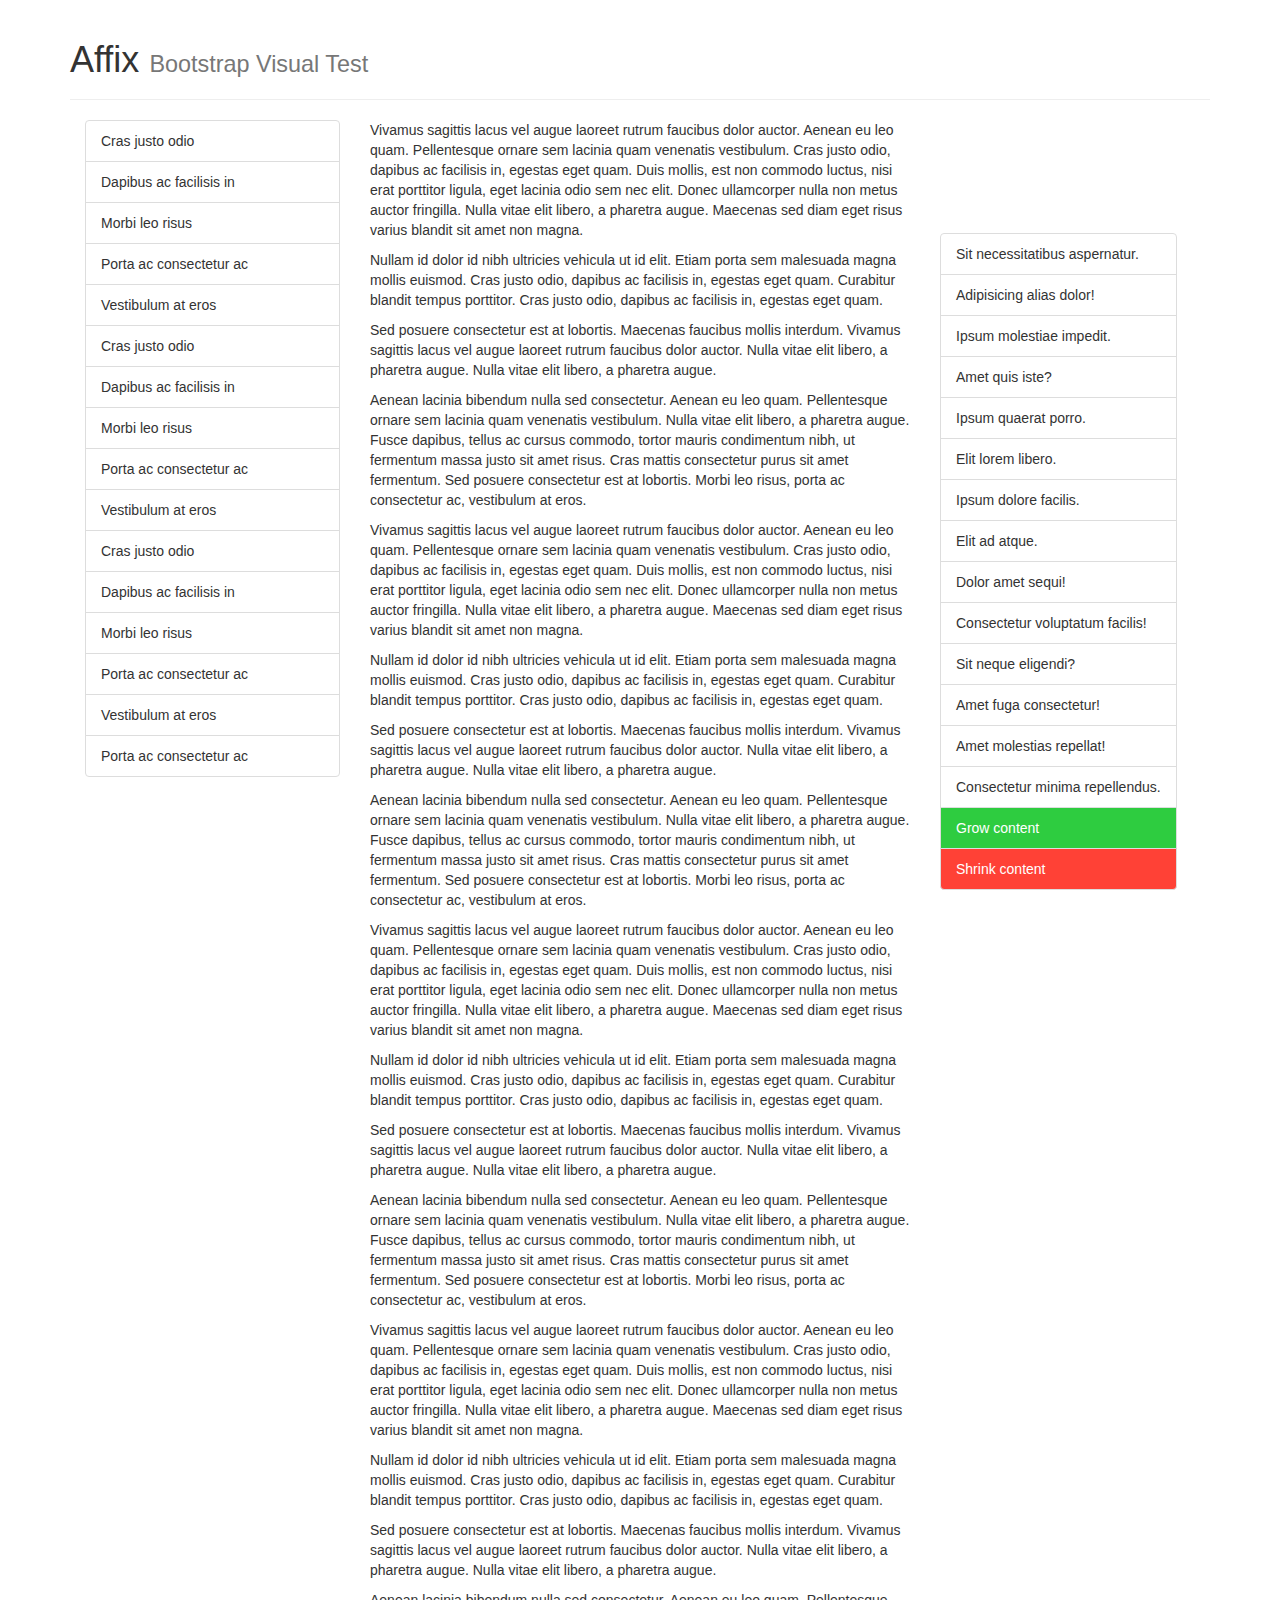
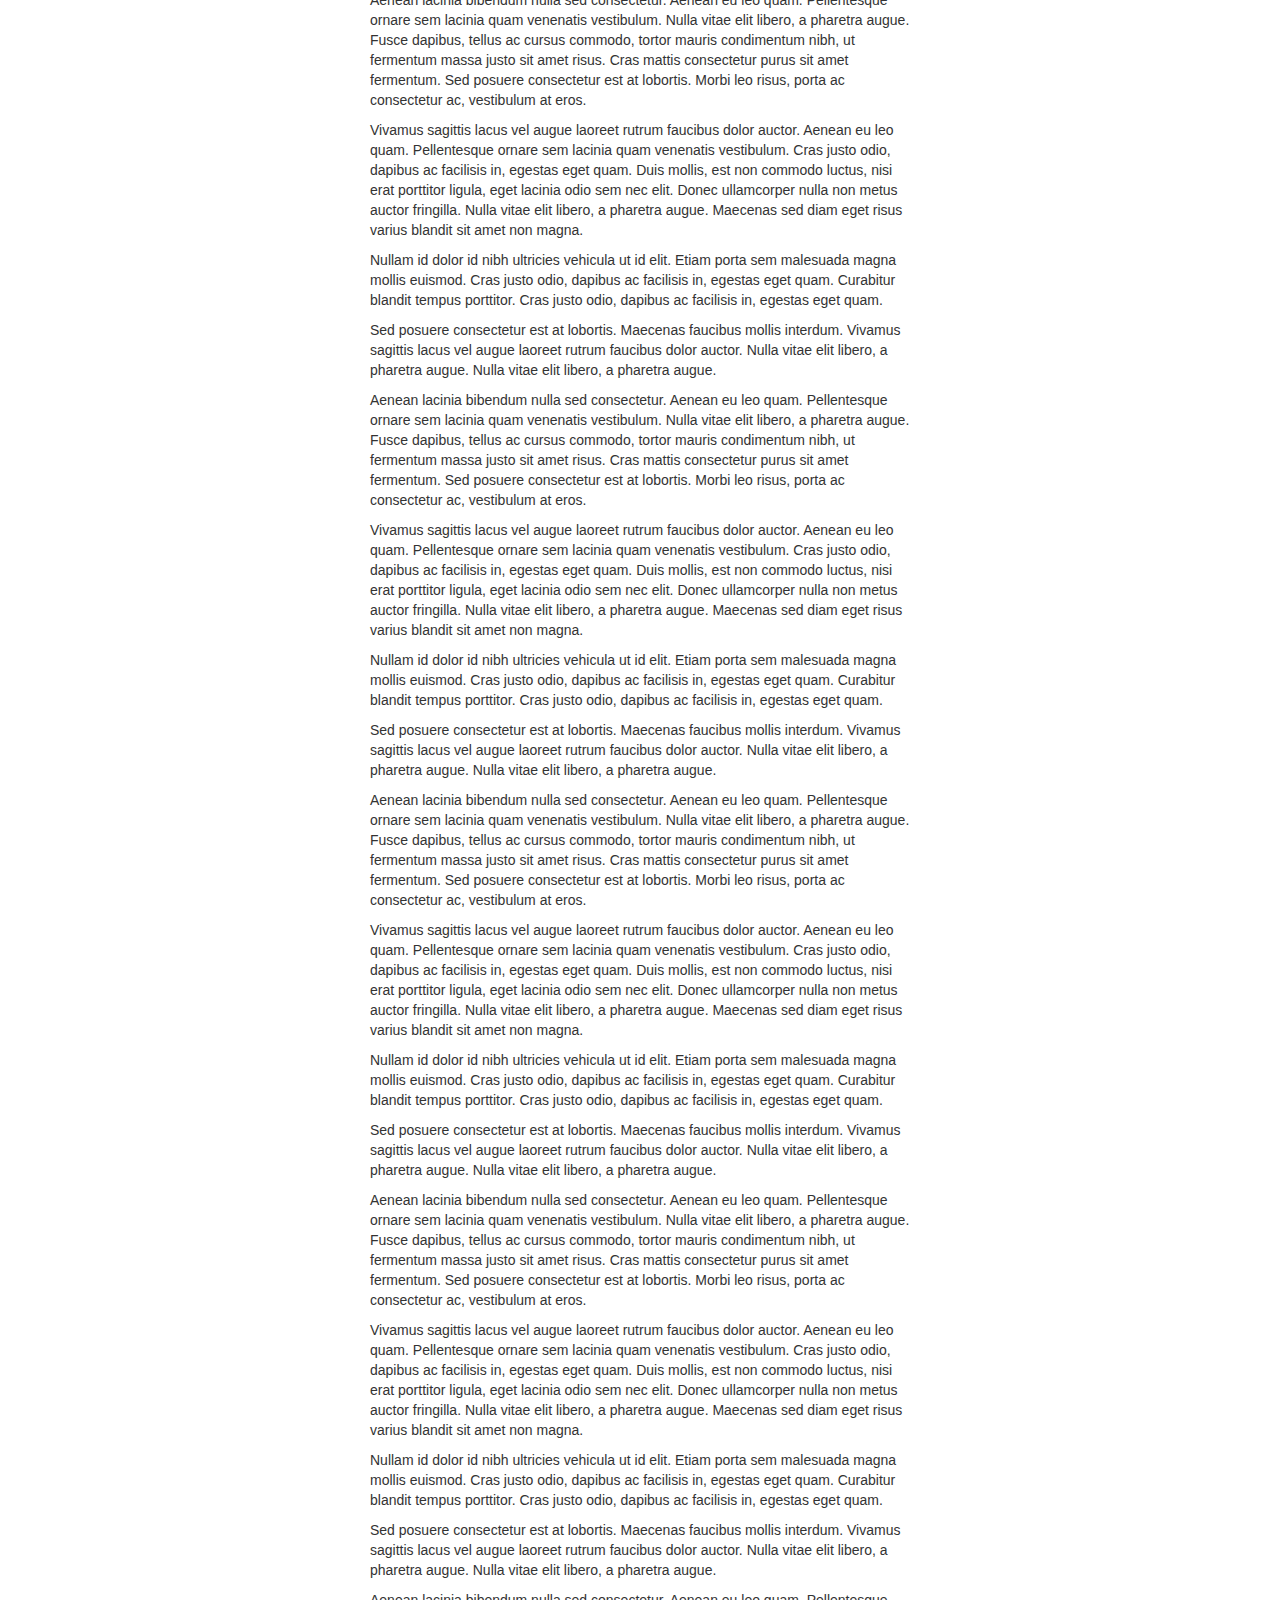
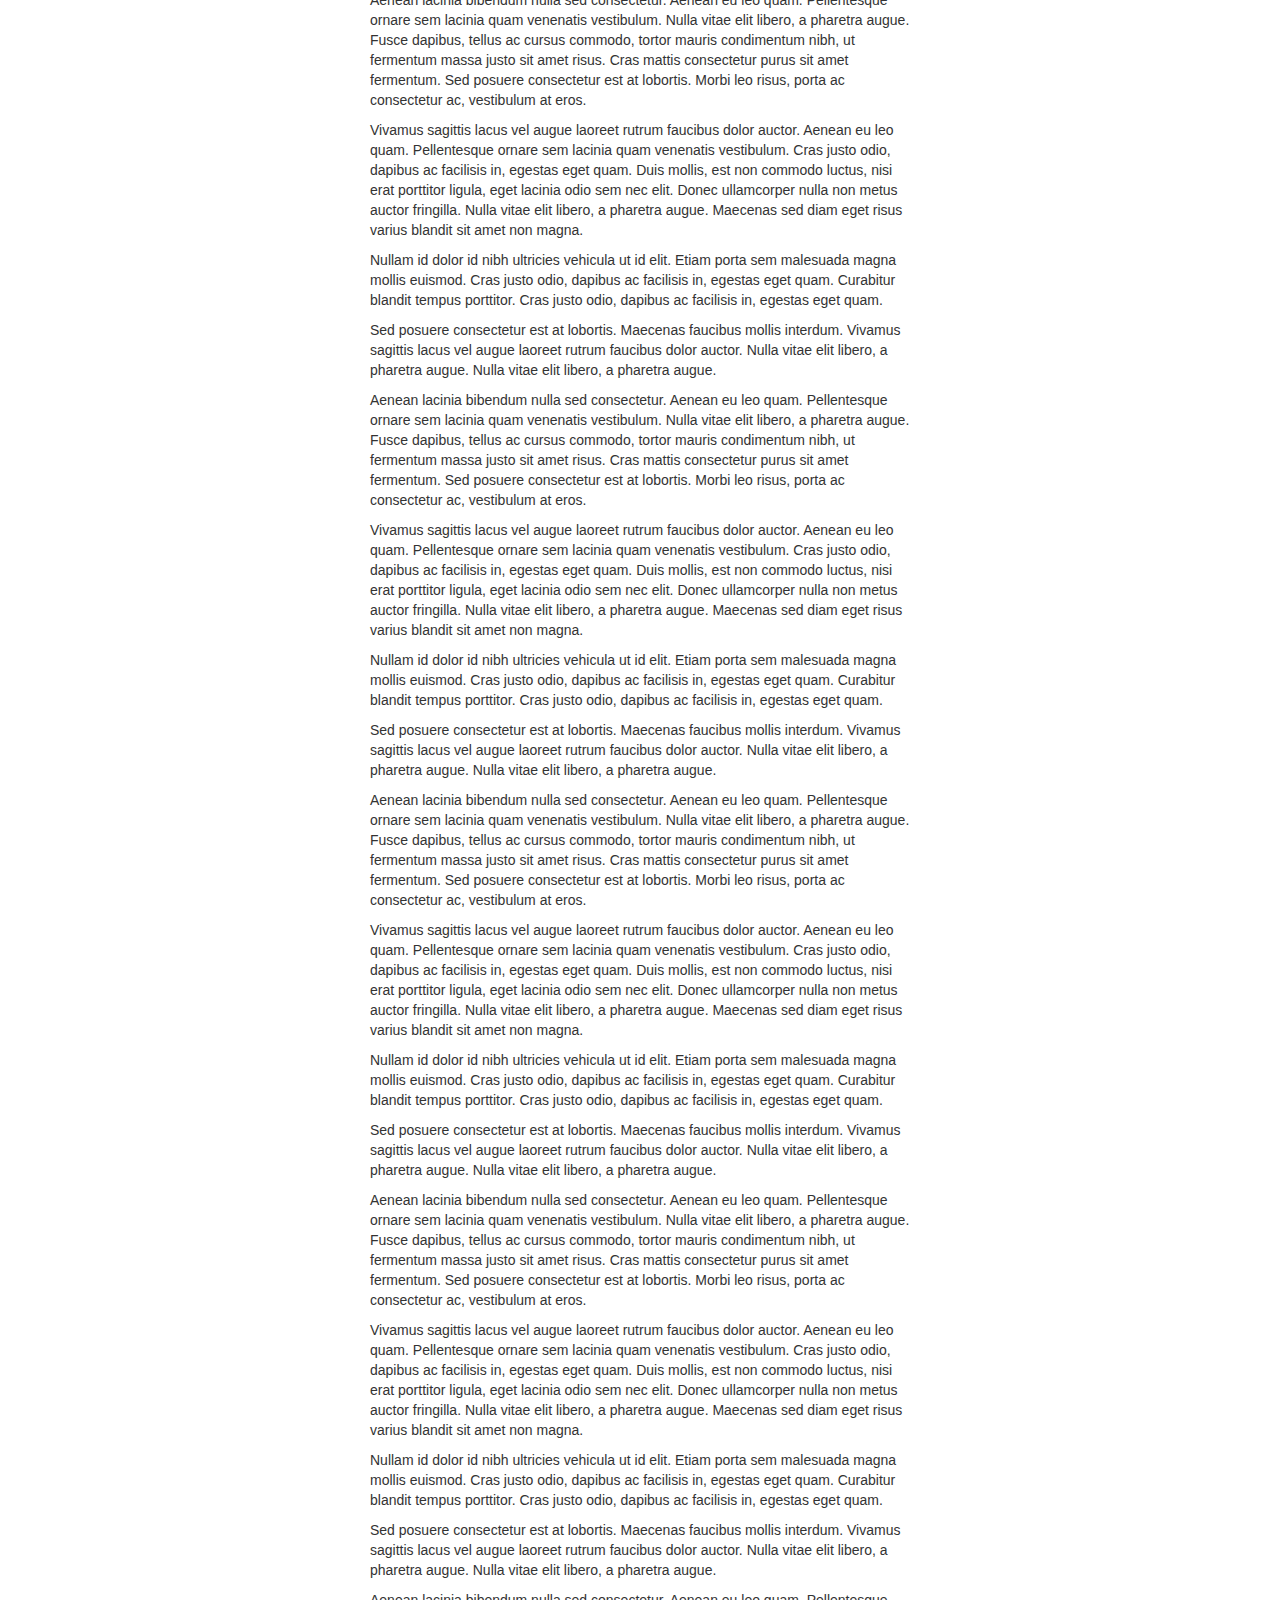
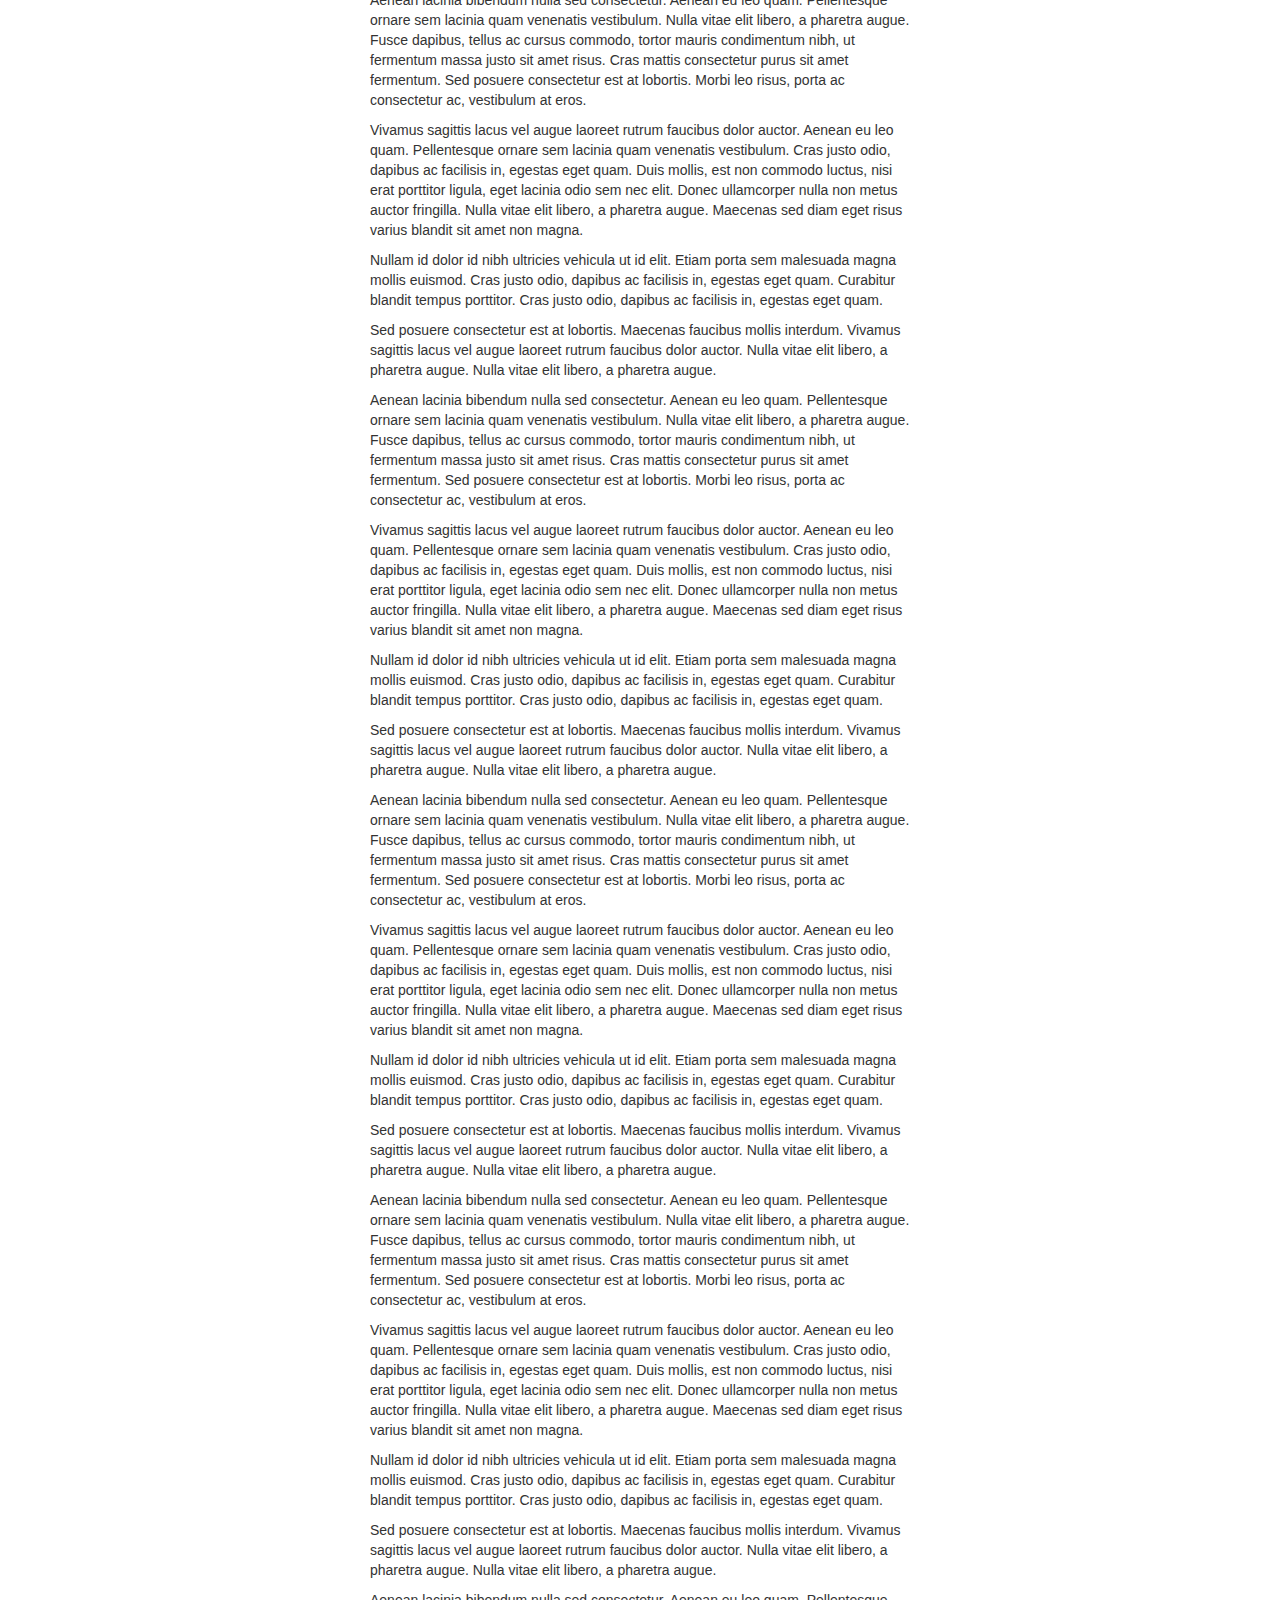
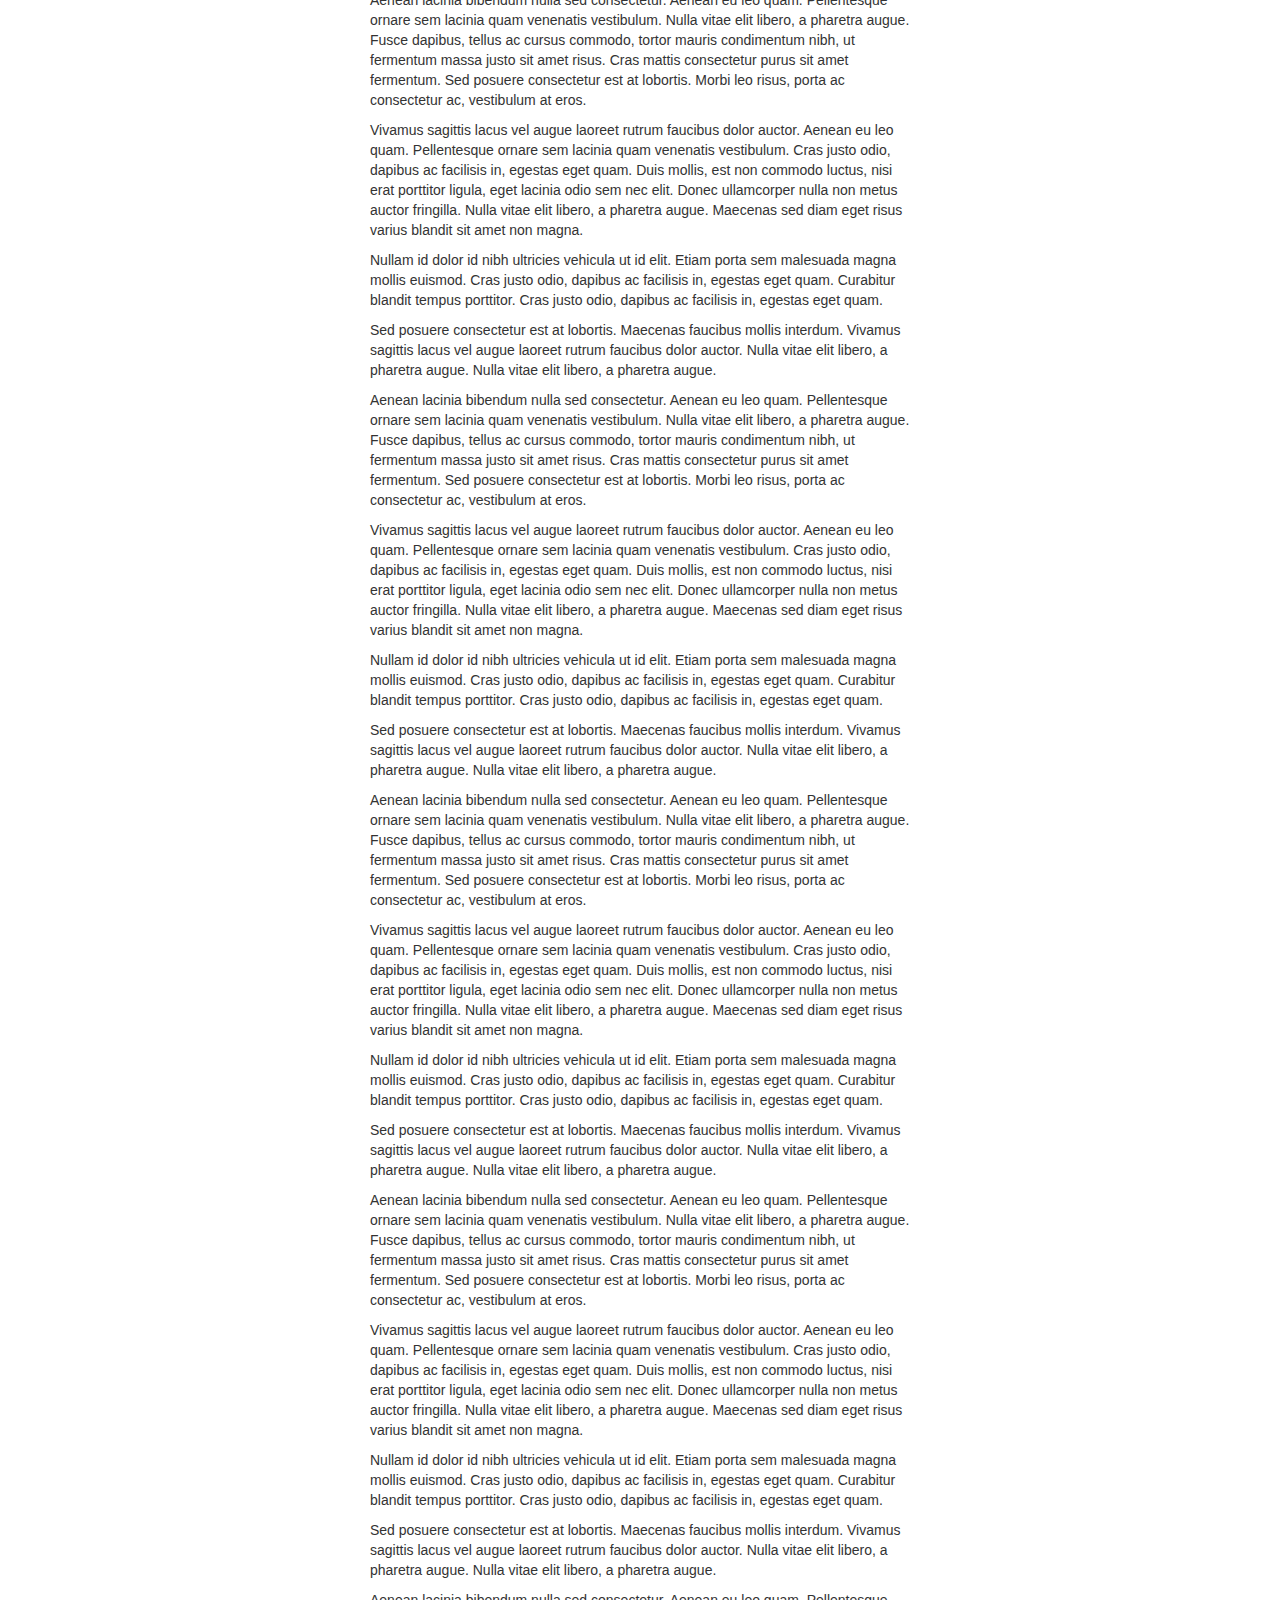
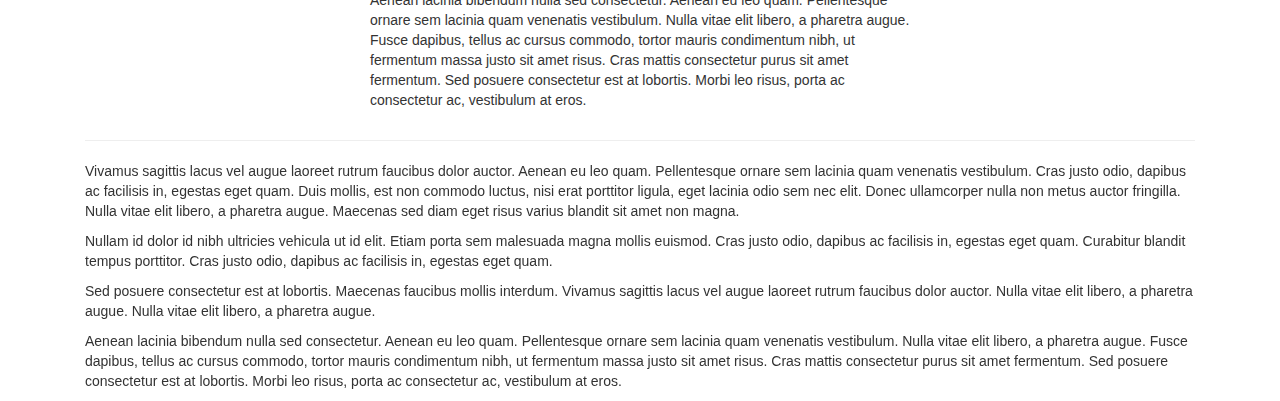
<file: bootstrap/js/tests/visual/affix.html>
<!DOCTYPE html>
<html>
<head>
  <meta charset="utf-8">
  <meta http-equiv="X-UA-Compatible" content="IE=edge">
  <meta name="viewport" content="width=device-width, initial-scale=1">
  <title>Affix</title>
  <link rel="stylesheet" href="../../../dist/css/bootstrap.min.css">

  <style>
    /* Test Styles */
    .affixed-element-top.affix {
      top: 10px;
    }
    .affixed-element-top.affix-bottom {
      position: absolute;
    }
    .affixed-element-bottom {
      margin-bottom: 0;
    }
    .affixed-element-bottom.affix {
      bottom: 10px;
    }
    .affixed-element-bottom.affix-bottom {
      position: relative;
    }
    .grow-btn, .shrink-btn {
      color: #FFF;
    }
    .grow-btn {
      background-color: #2ECC40;
    }
    .grow-btn:hover {
      background-color: #3D9970;
    }
    .shrink-btn {
      background-color: #FF4136;
    }
    .shrink-btn:hover {
      background-color: #85144B;
    }
  </style>

  <!-- HTML5 shim and Respond.js for IE8 support of HTML5 elements and media queries -->
  <!-- WARNING: Respond.js doesn't work if you view the page via file:// -->
  <!--[if lt IE 9]>
    <script src="https://oss.maxcdn.com/html5shiv/3.7.2/html5shiv.min.js"></script>
    <script src="https://oss.maxcdn.com/respond/1.4.2/respond.min.js"></script>
  <![endif]-->
</head>
<body>

<div class="container">

  <div class="page-header js-page-header">
    <h1>Affix <small>Bootstrap Visual Test</small></h1>
  </div>

  <div class="col-md-3">
    <ul class="list-group affixed-element-top js-affixed-element-top">
      <li class="list-group-item">Cras justo odio</li>
      <li class="list-group-item">Dapibus ac facilisis in</li>
      <li class="list-group-item">Morbi leo risus</li>
      <li class="list-group-item">Porta ac consectetur ac</li>
      <li class="list-group-item">Vestibulum at eros</li>
      <li class="list-group-item">Cras justo odio</li>
      <li class="list-group-item">Dapibus ac facilisis in</li>
      <li class="list-group-item">Morbi leo risus</li>
      <li class="list-group-item">Porta ac consectetur ac</li>
      <li class="list-group-item">Vestibulum at eros</li>
      <li class="list-group-item">Cras justo odio</li>
      <li class="list-group-item">Dapibus ac facilisis in</li>
      <li class="list-group-item">Morbi leo risus</li>
      <li class="list-group-item">Porta ac consectetur ac</li>
      <li class="list-group-item">Vestibulum at eros</li>
      <li class="list-group-item">Porta ac consectetur ac</li>
    </ul>
  </div>

  <div class="col-md-6 js-content">

    <p>Vivamus sagittis lacus vel augue laoreet rutrum faucibus dolor auctor. Aenean eu leo quam. Pellentesque ornare sem lacinia quam venenatis vestibulum. Cras justo odio, dapibus ac facilisis in, egestas eget quam. Duis mollis, est non commodo luctus, nisi erat porttitor ligula, eget lacinia odio sem nec elit. Donec ullamcorper nulla non metus auctor fringilla. Nulla vitae elit libero, a pharetra augue. Maecenas sed diam eget risus varius blandit sit amet non magna.</p>

    <p>Nullam id dolor id nibh ultricies vehicula ut id elit. Etiam porta sem malesuada magna mollis euismod. Cras justo odio, dapibus ac facilisis in, egestas eget quam. Curabitur blandit tempus porttitor. Cras justo odio, dapibus ac facilisis in, egestas eget quam.</p>

    <p>Sed posuere consectetur est at lobortis. Maecenas faucibus mollis interdum. Vivamus sagittis lacus vel augue laoreet rutrum faucibus dolor auctor. Nulla vitae elit libero, a pharetra augue. Nulla vitae elit libero, a pharetra augue.</p>

    <p>Aenean lacinia bibendum nulla sed consectetur. Aenean eu leo quam. Pellentesque ornare sem lacinia quam venenatis vestibulum. Nulla vitae elit libero, a pharetra augue. Fusce dapibus, tellus ac cursus commodo, tortor mauris condimentum nibh, ut fermentum massa justo sit amet risus. Cras mattis consectetur purus sit amet fermentum. Sed posuere consectetur est at lobortis. Morbi leo risus, porta ac consectetur ac, vestibulum at eros.</p>

    <p>Vivamus sagittis lacus vel augue laoreet rutrum faucibus dolor auctor. Aenean eu leo quam. Pellentesque ornare sem lacinia quam venenatis vestibulum. Cras justo odio, dapibus ac facilisis in, egestas eget quam. Duis mollis, est non commodo luctus, nisi erat porttitor ligula, eget lacinia odio sem nec elit. Donec ullamcorper nulla non metus auctor fringilla. Nulla vitae elit libero, a pharetra augue. Maecenas sed diam eget risus varius blandit sit amet non magna.</p>

    <p>Nullam id dolor id nibh ultricies vehicula ut id elit. Etiam porta sem malesuada magna mollis euismod. Cras justo odio, dapibus ac facilisis in, egestas eget quam. Curabitur blandit tempus porttitor. Cras justo odio, dapibus ac facilisis in, egestas eget quam.</p>

    <p>Sed posuere consectetur est at lobortis. Maecenas faucibus mollis interdum. Vivamus sagittis lacus vel augue laoreet rutrum faucibus dolor auctor. Nulla vitae elit libero, a pharetra augue. Nulla vitae elit libero, a pharetra augue.</p>

    <p>Aenean lacinia bibendum nulla sed consectetur. Aenean eu leo quam. Pellentesque ornare sem lacinia quam venenatis vestibulum. Nulla vitae elit libero, a pharetra augue. Fusce dapibus, tellus ac cursus commodo, tortor mauris condimentum nibh, ut fermentum massa justo sit amet risus. Cras mattis consectetur purus sit amet fermentum. Sed posuere consectetur est at lobortis. Morbi leo risus, porta ac consectetur ac, vestibulum at eros.</p>

    <p>Vivamus sagittis lacus vel augue laoreet rutrum faucibus dolor auctor. Aenean eu leo quam. Pellentesque ornare sem lacinia quam venenatis vestibulum. Cras justo odio, dapibus ac facilisis in, egestas eget quam. Duis mollis, est non commodo luctus, nisi erat porttitor ligula, eget lacinia odio sem nec elit. Donec ullamcorper nulla non metus auctor fringilla. Nulla vitae elit libero, a pharetra augue. Maecenas sed diam eget risus varius blandit sit amet non magna.</p>

    <p>Nullam id dolor id nibh ultricies vehicula ut id elit. Etiam porta sem malesuada magna mollis euismod. Cras justo odio, dapibus ac facilisis in, egestas eget quam. Curabitur blandit tempus porttitor. Cras justo odio, dapibus ac facilisis in, egestas eget quam.</p>

    <p>Sed posuere consectetur est at lobortis. Maecenas faucibus mollis interdum. Vivamus sagittis lacus vel augue laoreet rutrum faucibus dolor auctor. Nulla vitae elit libero, a pharetra augue. Nulla vitae elit libero, a pharetra augue.</p>

    <p>Aenean lacinia bibendum nulla sed consectetur. Aenean eu leo quam. Pellentesque ornare sem lacinia quam venenatis vestibulum. Nulla vitae elit libero, a pharetra augue. Fusce dapibus, tellus ac cursus commodo, tortor mauris condimentum nibh, ut fermentum massa justo sit amet risus. Cras mattis consectetur purus sit amet fermentum. Sed posuere consectetur est at lobortis. Morbi leo risus, porta ac consectetur ac, vestibulum at eros.</p>

    <p>Vivamus sagittis lacus vel augue laoreet rutrum faucibus dolor auctor. Aenean eu leo quam. Pellentesque ornare sem lacinia quam venenatis vestibulum. Cras justo odio, dapibus ac facilisis in, egestas eget quam. Duis mollis, est non commodo luctus, nisi erat porttitor ligula, eget lacinia odio sem nec elit. Donec ullamcorper nulla non metus auctor fringilla. Nulla vitae elit libero, a pharetra augue. Maecenas sed diam eget risus varius blandit sit amet non magna.</p>

    <p>Nullam id dolor id nibh ultricies vehicula ut id elit. Etiam porta sem malesuada magna mollis euismod. Cras justo odio, dapibus ac facilisis in, egestas eget quam. Curabitur blandit tempus porttitor. Cras justo odio, dapibus ac facilisis in, egestas eget quam.</p>

    <p>Sed posuere consectetur est at lobortis. Maecenas faucibus mollis interdum. Vivamus sagittis lacus vel augue laoreet rutrum faucibus dolor auctor. Nulla vitae elit libero, a pharetra augue. Nulla vitae elit libero, a pharetra augue.</p>

    <p>Aenean lacinia bibendum nulla sed consectetur. Aenean eu leo quam. Pellentesque ornare sem lacinia quam venenatis vestibulum. Nulla vitae elit libero, a pharetra augue. Fusce dapibus, tellus ac cursus commodo, tortor mauris condimentum nibh, ut fermentum massa justo sit amet risus. Cras mattis consectetur purus sit amet fermentum. Sed posuere consectetur est at lobortis. Morbi leo risus, porta ac consectetur ac, vestibulum at eros.</p>
    <p>Vivamus sagittis lacus vel augue laoreet rutrum faucibus dolor auctor. Aenean eu leo quam. Pellentesque ornare sem lacinia quam venenatis vestibulum. Cras justo odio, dapibus ac facilisis in, egestas eget quam. Duis mollis, est non commodo luctus, nisi erat porttitor ligula, eget lacinia odio sem nec elit. Donec ullamcorper nulla non metus auctor fringilla. Nulla vitae elit libero, a pharetra augue. Maecenas sed diam eget risus varius blandit sit amet non magna.</p>

    <p>Nullam id dolor id nibh ultricies vehicula ut id elit. Etiam porta sem malesuada magna mollis euismod. Cras justo odio, dapibus ac facilisis in, egestas eget quam. Curabitur blandit tempus porttitor. Cras justo odio, dapibus ac facilisis in, egestas eget quam.</p>

    <p>Sed posuere consectetur est at lobortis. Maecenas faucibus mollis interdum. Vivamus sagittis lacus vel augue laoreet rutrum faucibus dolor auctor. Nulla vitae elit libero, a pharetra augue. Nulla vitae elit libero, a pharetra augue.</p>

    <p>Aenean lacinia bibendum nulla sed consectetur. Aenean eu leo quam. Pellentesque ornare sem lacinia quam venenatis vestibulum. Nulla vitae elit libero, a pharetra augue. Fusce dapibus, tellus ac cursus commodo, tortor mauris condimentum nibh, ut fermentum massa justo sit amet risus. Cras mattis consectetur purus sit amet fermentum. Sed posuere consectetur est at lobortis. Morbi leo risus, porta ac consectetur ac, vestibulum at eros.</p>

    <p>Vivamus sagittis lacus vel augue laoreet rutrum faucibus dolor auctor. Aenean eu leo quam. Pellentesque ornare sem lacinia quam venenatis vestibulum. Cras justo odio, dapibus ac facilisis in, egestas eget quam. Duis mollis, est non commodo luctus, nisi erat porttitor ligula, eget lacinia odio sem nec elit. Donec ullamcorper nulla non metus auctor fringilla. Nulla vitae elit libero, a pharetra augue. Maecenas sed diam eget risus varius blandit sit amet non magna.</p>

    <p>Nullam id dolor id nibh ultricies vehicula ut id elit. Etiam porta sem malesuada magna mollis euismod. Cras justo odio, dapibus ac facilisis in, egestas eget quam. Curabitur blandit tempus porttitor. Cras justo odio, dapibus ac facilisis in, egestas eget quam.</p>

    <p>Sed posuere consectetur est at lobortis. Maecenas faucibus mollis interdum. Vivamus sagittis lacus vel augue laoreet rutrum faucibus dolor auctor. Nulla vitae elit libero, a pharetra augue. Nulla vitae elit libero, a pharetra augue.</p>

    <p>Aenean lacinia bibendum nulla sed consectetur. Aenean eu leo quam. Pellentesque ornare sem lacinia quam venenatis vestibulum. Nulla vitae elit libero, a pharetra augue. Fusce dapibus, tellus ac cursus commodo, tortor mauris condimentum nibh, ut fermentum massa justo sit amet risus. Cras mattis consectetur purus sit amet fermentum. Sed posuere consectetur est at lobortis. Morbi leo risus, porta ac consectetur ac, vestibulum at eros.</p>
    <p>Vivamus sagittis lacus vel augue laoreet rutrum faucibus dolor auctor. Aenean eu leo quam. Pellentesque ornare sem lacinia quam venenatis vestibulum. Cras justo odio, dapibus ac facilisis in, egestas eget quam. Duis mollis, est non commodo luctus, nisi erat porttitor ligula, eget lacinia odio sem nec elit. Donec ullamcorper nulla non metus auctor fringilla. Nulla vitae elit libero, a pharetra augue. Maecenas sed diam eget risus varius blandit sit amet non magna.</p>

    <p>Nullam id dolor id nibh ultricies vehicula ut id elit. Etiam porta sem malesuada magna mollis euismod. Cras justo odio, dapibus ac facilisis in, egestas eget quam. Curabitur blandit tempus porttitor. Cras justo odio, dapibus ac facilisis in, egestas eget quam.</p>

    <p>Sed posuere consectetur est at lobortis. Maecenas faucibus mollis interdum. Vivamus sagittis lacus vel augue laoreet rutrum faucibus dolor auctor. Nulla vitae elit libero, a pharetra augue. Nulla vitae elit libero, a pharetra augue.</p>

    <p>Aenean lacinia bibendum nulla sed consectetur. Aenean eu leo quam. Pellentesque ornare sem lacinia quam venenatis vestibulum. Nulla vitae elit libero, a pharetra augue. Fusce dapibus, tellus ac cursus commodo, tortor mauris condimentum nibh, ut fermentum massa justo sit amet risus. Cras mattis consectetur purus sit amet fermentum. Sed posuere consectetur est at lobortis. Morbi leo risus, porta ac consectetur ac, vestibulum at eros.</p>

    <p>Vivamus sagittis lacus vel augue laoreet rutrum faucibus dolor auctor. Aenean eu leo quam. Pellentesque ornare sem lacinia quam venenatis vestibulum. Cras justo odio, dapibus ac facilisis in, egestas eget quam. Duis mollis, est non commodo luctus, nisi erat porttitor ligula, eget lacinia odio sem nec elit. Donec ullamcorper nulla non metus auctor fringilla. Nulla vitae elit libero, a pharetra augue. Maecenas sed diam eget risus varius blandit sit amet non magna.</p>

    <p>Nullam id dolor id nibh ultricies vehicula ut id elit. Etiam porta sem malesuada magna mollis euismod. Cras justo odio, dapibus ac facilisis in, egestas eget quam. Curabitur blandit tempus porttitor. Cras justo odio, dapibus ac facilisis in, egestas eget quam.</p>

    <p>Sed posuere consectetur est at lobortis. Maecenas faucibus mollis interdum. Vivamus sagittis lacus vel augue laoreet rutrum faucibus dolor auctor. Nulla vitae elit libero, a pharetra augue. Nulla vitae elit libero, a pharetra augue.</p>

    <p>Aenean lacinia bibendum nulla sed consectetur. Aenean eu leo quam. Pellentesque ornare sem lacinia quam venenatis vestibulum. Nulla vitae elit libero, a pharetra augue. Fusce dapibus, tellus ac cursus commodo, tortor mauris condimentum nibh, ut fermentum massa justo sit amet risus. Cras mattis consectetur purus sit amet fermentum. Sed posuere consectetur est at lobortis. Morbi leo risus, porta ac consectetur ac, vestibulum at eros.</p>
    <p>Vivamus sagittis lacus vel augue laoreet rutrum faucibus dolor auctor. Aenean eu leo quam. Pellentesque ornare sem lacinia quam venenatis vestibulum. Cras justo odio, dapibus ac facilisis in, egestas eget quam. Duis mollis, est non commodo luctus, nisi erat porttitor ligula, eget lacinia odio sem nec elit. Donec ullamcorper nulla non metus auctor fringilla. Nulla vitae elit libero, a pharetra augue. Maecenas sed diam eget risus varius blandit sit amet non magna.</p>

    <p>Nullam id dolor id nibh ultricies vehicula ut id elit. Etiam porta sem malesuada magna mollis euismod. Cras justo odio, dapibus ac facilisis in, egestas eget quam. Curabitur blandit tempus porttitor. Cras justo odio, dapibus ac facilisis in, egestas eget quam.</p>

    <p>Sed posuere consectetur est at lobortis. Maecenas faucibus mollis interdum. Vivamus sagittis lacus vel augue laoreet rutrum faucibus dolor auctor. Nulla vitae elit libero, a pharetra augue. Nulla vitae elit libero, a pharetra augue.</p>

    <p>Aenean lacinia bibendum nulla sed consectetur. Aenean eu leo quam. Pellentesque ornare sem lacinia quam venenatis vestibulum. Nulla vitae elit libero, a pharetra augue. Fusce dapibus, tellus ac cursus commodo, tortor mauris condimentum nibh, ut fermentum massa justo sit amet risus. Cras mattis consectetur purus sit amet fermentum. Sed posuere consectetur est at lobortis. Morbi leo risus, porta ac consectetur ac, vestibulum at eros.</p>

    <p>Vivamus sagittis lacus vel augue laoreet rutrum faucibus dolor auctor. Aenean eu leo quam. Pellentesque ornare sem lacinia quam venenatis vestibulum. Cras justo odio, dapibus ac facilisis in, egestas eget quam. Duis mollis, est non commodo luctus, nisi erat porttitor ligula, eget lacinia odio sem nec elit. Donec ullamcorper nulla non metus auctor fringilla. Nulla vitae elit libero, a pharetra augue. Maecenas sed diam eget risus varius blandit sit amet non magna.</p>

    <p>Nullam id dolor id nibh ultricies vehicula ut id elit. Etiam porta sem malesuada magna mollis euismod. Cras justo odio, dapibus ac facilisis in, egestas eget quam. Curabitur blandit tempus porttitor. Cras justo odio, dapibus ac facilisis in, egestas eget quam.</p>

    <p>Sed posuere consectetur est at lobortis. Maecenas faucibus mollis interdum. Vivamus sagittis lacus vel augue laoreet rutrum faucibus dolor auctor. Nulla vitae elit libero, a pharetra augue. Nulla vitae elit libero, a pharetra augue.</p>

    <p>Aenean lacinia bibendum nulla sed consectetur. Aenean eu leo quam. Pellentesque ornare sem lacinia quam venenatis vestibulum. Nulla vitae elit libero, a pharetra augue. Fusce dapibus, tellus ac cursus commodo, tortor mauris condimentum nibh, ut fermentum massa justo sit amet risus. Cras mattis consectetur purus sit amet fermentum. Sed posuere consectetur est at lobortis. Morbi leo risus, porta ac consectetur ac, vestibulum at eros.</p>
    <p>Vivamus sagittis lacus vel augue laoreet rutrum faucibus dolor auctor. Aenean eu leo quam. Pellentesque ornare sem lacinia quam venenatis vestibulum. Cras justo odio, dapibus ac facilisis in, egestas eget quam. Duis mollis, est non commodo luctus, nisi erat porttitor ligula, eget lacinia odio sem nec elit. Donec ullamcorper nulla non metus auctor fringilla. Nulla vitae elit libero, a pharetra augue. Maecenas sed diam eget risus varius blandit sit amet non magna.</p>

    <p>Nullam id dolor id nibh ultricies vehicula ut id elit. Etiam porta sem malesuada magna mollis euismod. Cras justo odio, dapibus ac facilisis in, egestas eget quam. Curabitur blandit tempus porttitor. Cras justo odio, dapibus ac facilisis in, egestas eget quam.</p>

    <p>Sed posuere consectetur est at lobortis. Maecenas faucibus mollis interdum. Vivamus sagittis lacus vel augue laoreet rutrum faucibus dolor auctor. Nulla vitae elit libero, a pharetra augue. Nulla vitae elit libero, a pharetra augue.</p>

    <p>Aenean lacinia bibendum nulla sed consectetur. Aenean eu leo quam. Pellentesque ornare sem lacinia quam venenatis vestibulum. Nulla vitae elit libero, a pharetra augue. Fusce dapibus, tellus ac cursus commodo, tortor mauris condimentum nibh, ut fermentum massa justo sit amet risus. Cras mattis consectetur purus sit amet fermentum. Sed posuere consectetur est at lobortis. Morbi leo risus, porta ac consectetur ac, vestibulum at eros.</p>

    <p>Vivamus sagittis lacus vel augue laoreet rutrum faucibus dolor auctor. Aenean eu leo quam. Pellentesque ornare sem lacinia quam venenatis vestibulum. Cras justo odio, dapibus ac facilisis in, egestas eget quam. Duis mollis, est non commodo luctus, nisi erat porttitor ligula, eget lacinia odio sem nec elit. Donec ullamcorper nulla non metus auctor fringilla. Nulla vitae elit libero, a pharetra augue. Maecenas sed diam eget risus varius blandit sit amet non magna.</p>

    <p>Nullam id dolor id nibh ultricies vehicula ut id elit. Etiam porta sem malesuada magna mollis euismod. Cras justo odio, dapibus ac facilisis in, egestas eget quam. Curabitur blandit tempus porttitor. Cras justo odio, dapibus ac facilisis in, egestas eget quam.</p>

    <p>Sed posuere consectetur est at lobortis. Maecenas faucibus mollis interdum. Vivamus sagittis lacus vel augue laoreet rutrum faucibus dolor auctor. Nulla vitae elit libero, a pharetra augue. Nulla vitae elit libero, a pharetra augue.</p>

    <p>Aenean lacinia bibendum nulla sed consectetur. Aenean eu leo quam. Pellentesque ornare sem lacinia quam venenatis vestibulum. Nulla vitae elit libero, a pharetra augue. Fusce dapibus, tellus ac cursus commodo, tortor mauris condimentum nibh, ut fermentum massa justo sit amet risus. Cras mattis consectetur purus sit amet fermentum. Sed posuere consectetur est at lobortis. Morbi leo risus, porta ac consectetur ac, vestibulum at eros.</p>
    <p>Vivamus sagittis lacus vel augue laoreet rutrum faucibus dolor auctor. Aenean eu leo quam. Pellentesque ornare sem lacinia quam venenatis vestibulum. Cras justo odio, dapibus ac facilisis in, egestas eget quam. Duis mollis, est non commodo luctus, nisi erat porttitor ligula, eget lacinia odio sem nec elit. Donec ullamcorper nulla non metus auctor fringilla. Nulla vitae elit libero, a pharetra augue. Maecenas sed diam eget risus varius blandit sit amet non magna.</p>

    <p>Nullam id dolor id nibh ultricies vehicula ut id elit. Etiam porta sem malesuada magna mollis euismod. Cras justo odio, dapibus ac facilisis in, egestas eget quam. Curabitur blandit tempus porttitor. Cras justo odio, dapibus ac facilisis in, egestas eget quam.</p>

    <p>Sed posuere consectetur est at lobortis. Maecenas faucibus mollis interdum. Vivamus sagittis lacus vel augue laoreet rutrum faucibus dolor auctor. Nulla vitae elit libero, a pharetra augue. Nulla vitae elit libero, a pharetra augue.</p>

    <p>Aenean lacinia bibendum nulla sed consectetur. Aenean eu leo quam. Pellentesque ornare sem lacinia quam venenatis vestibulum. Nulla vitae elit libero, a pharetra augue. Fusce dapibus, tellus ac cursus commodo, tortor mauris condimentum nibh, ut fermentum massa justo sit amet risus. Cras mattis consectetur purus sit amet fermentum. Sed posuere consectetur est at lobortis. Morbi leo risus, porta ac consectetur ac, vestibulum at eros.</p>

    <p>Vivamus sagittis lacus vel augue laoreet rutrum faucibus dolor auctor. Aenean eu leo quam. Pellentesque ornare sem lacinia quam venenatis vestibulum. Cras justo odio, dapibus ac facilisis in, egestas eget quam. Duis mollis, est non commodo luctus, nisi erat porttitor ligula, eget lacinia odio sem nec elit. Donec ullamcorper nulla non metus auctor fringilla. Nulla vitae elit libero, a pharetra augue. Maecenas sed diam eget risus varius blandit sit amet non magna.</p>

    <p>Nullam id dolor id nibh ultricies vehicula ut id elit. Etiam porta sem malesuada magna mollis euismod. Cras justo odio, dapibus ac facilisis in, egestas eget quam. Curabitur blandit tempus porttitor. Cras justo odio, dapibus ac facilisis in, egestas eget quam.</p>

    <p>Sed posuere consectetur est at lobortis. Maecenas faucibus mollis interdum. Vivamus sagittis lacus vel augue laoreet rutrum faucibus dolor auctor. Nulla vitae elit libero, a pharetra augue. Nulla vitae elit libero, a pharetra augue.</p>

    <p>Aenean lacinia bibendum nulla sed consectetur. Aenean eu leo quam. Pellentesque ornare sem lacinia quam venenatis vestibulum. Nulla vitae elit libero, a pharetra augue. Fusce dapibus, tellus ac cursus commodo, tortor mauris condimentum nibh, ut fermentum massa justo sit amet risus. Cras mattis consectetur purus sit amet fermentum. Sed posuere consectetur est at lobortis. Morbi leo risus, porta ac consectetur ac, vestibulum at eros.</p>
    <p>Vivamus sagittis lacus vel augue laoreet rutrum faucibus dolor auctor. Aenean eu leo quam. Pellentesque ornare sem lacinia quam venenatis vestibulum. Cras justo odio, dapibus ac facilisis in, egestas eget quam. Duis mollis, est non commodo luctus, nisi erat porttitor ligula, eget lacinia odio sem nec elit. Donec ullamcorper nulla non metus auctor fringilla. Nulla vitae elit libero, a pharetra augue. Maecenas sed diam eget risus varius blandit sit amet non magna.</p>

    <p>Nullam id dolor id nibh ultricies vehicula ut id elit. Etiam porta sem malesuada magna mollis euismod. Cras justo odio, dapibus ac facilisis in, egestas eget quam. Curabitur blandit tempus porttitor. Cras justo odio, dapibus ac facilisis in, egestas eget quam.</p>

    <p>Sed posuere consectetur est at lobortis. Maecenas faucibus mollis interdum. Vivamus sagittis lacus vel augue laoreet rutrum faucibus dolor auctor. Nulla vitae elit libero, a pharetra augue. Nulla vitae elit libero, a pharetra augue.</p>

    <p>Aenean lacinia bibendum nulla sed consectetur. Aenean eu leo quam. Pellentesque ornare sem lacinia quam venenatis vestibulum. Nulla vitae elit libero, a pharetra augue. Fusce dapibus, tellus ac cursus commodo, tortor mauris condimentum nibh, ut fermentum massa justo sit amet risus. Cras mattis consectetur purus sit amet fermentum. Sed posuere consectetur est at lobortis. Morbi leo risus, porta ac consectetur ac, vestibulum at eros.</p>

    <p>Vivamus sagittis lacus vel augue laoreet rutrum faucibus dolor auctor. Aenean eu leo quam. Pellentesque ornare sem lacinia quam venenatis vestibulum. Cras justo odio, dapibus ac facilisis in, egestas eget quam. Duis mollis, est non commodo luctus, nisi erat porttitor ligula, eget lacinia odio sem nec elit. Donec ullamcorper nulla non metus auctor fringilla. Nulla vitae elit libero, a pharetra augue. Maecenas sed diam eget risus varius blandit sit amet non magna.</p>

    <p>Nullam id dolor id nibh ultricies vehicula ut id elit. Etiam porta sem malesuada magna mollis euismod. Cras justo odio, dapibus ac facilisis in, egestas eget quam. Curabitur blandit tempus porttitor. Cras justo odio, dapibus ac facilisis in, egestas eget quam.</p>

    <p>Sed posuere consectetur est at lobortis. Maecenas faucibus mollis interdum. Vivamus sagittis lacus vel augue laoreet rutrum faucibus dolor auctor. Nulla vitae elit libero, a pharetra augue. Nulla vitae elit libero, a pharetra augue.</p>

    <p>Aenean lacinia bibendum nulla sed consectetur. Aenean eu leo quam. Pellentesque ornare sem lacinia quam venenatis vestibulum. Nulla vitae elit libero, a pharetra augue. Fusce dapibus, tellus ac cursus commodo, tortor mauris condimentum nibh, ut fermentum massa justo sit amet risus. Cras mattis consectetur purus sit amet fermentum. Sed posuere consectetur est at lobortis. Morbi leo risus, porta ac consectetur ac, vestibulum at eros.</p>
    <p>Vivamus sagittis lacus vel augue laoreet rutrum faucibus dolor auctor. Aenean eu leo quam. Pellentesque ornare sem lacinia quam venenatis vestibulum. Cras justo odio, dapibus ac facilisis in, egestas eget quam. Duis mollis, est non commodo luctus, nisi erat porttitor ligula, eget lacinia odio sem nec elit. Donec ullamcorper nulla non metus auctor fringilla. Nulla vitae elit libero, a pharetra augue. Maecenas sed diam eget risus varius blandit sit amet non magna.</p>

    <p>Nullam id dolor id nibh ultricies vehicula ut id elit. Etiam porta sem malesuada magna mollis euismod. Cras justo odio, dapibus ac facilisis in, egestas eget quam. Curabitur blandit tempus porttitor. Cras justo odio, dapibus ac facilisis in, egestas eget quam.</p>

    <p>Sed posuere consectetur est at lobortis. Maecenas faucibus mollis interdum. Vivamus sagittis lacus vel augue laoreet rutrum faucibus dolor auctor. Nulla vitae elit libero, a pharetra augue. Nulla vitae elit libero, a pharetra augue.</p>

    <p>Aenean lacinia bibendum nulla sed consectetur. Aenean eu leo quam. Pellentesque ornare sem lacinia quam venenatis vestibulum. Nulla vitae elit libero, a pharetra augue. Fusce dapibus, tellus ac cursus commodo, tortor mauris condimentum nibh, ut fermentum massa justo sit amet risus. Cras mattis consectetur purus sit amet fermentum. Sed posuere consectetur est at lobortis. Morbi leo risus, porta ac consectetur ac, vestibulum at eros.</p>

    <p>Vivamus sagittis lacus vel augue laoreet rutrum faucibus dolor auctor. Aenean eu leo quam. Pellentesque ornare sem lacinia quam venenatis vestibulum. Cras justo odio, dapibus ac facilisis in, egestas eget quam. Duis mollis, est non commodo luctus, nisi erat porttitor ligula, eget lacinia odio sem nec elit. Donec ullamcorper nulla non metus auctor fringilla. Nulla vitae elit libero, a pharetra augue. Maecenas sed diam eget risus varius blandit sit amet non magna.</p>

    <p>Nullam id dolor id nibh ultricies vehicula ut id elit. Etiam porta sem malesuada magna mollis euismod. Cras justo odio, dapibus ac facilisis in, egestas eget quam. Curabitur blandit tempus porttitor. Cras justo odio, dapibus ac facilisis in, egestas eget quam.</p>

    <p>Sed posuere consectetur est at lobortis. Maecenas faucibus mollis interdum. Vivamus sagittis lacus vel augue laoreet rutrum faucibus dolor auctor. Nulla vitae elit libero, a pharetra augue. Nulla vitae elit libero, a pharetra augue.</p>

    <p>Aenean lacinia bibendum nulla sed consectetur. Aenean eu leo quam. Pellentesque ornare sem lacinia quam venenatis vestibulum. Nulla vitae elit libero, a pharetra augue. Fusce dapibus, tellus ac cursus commodo, tortor mauris condimentum nibh, ut fermentum massa justo sit amet risus. Cras mattis consectetur purus sit amet fermentum. Sed posuere consectetur est at lobortis. Morbi leo risus, porta ac consectetur ac, vestibulum at eros.</p>
    <p>Vivamus sagittis lacus vel augue laoreet rutrum faucibus dolor auctor. Aenean eu leo quam. Pellentesque ornare sem lacinia quam venenatis vestibulum. Cras justo odio, dapibus ac facilisis in, egestas eget quam. Duis mollis, est non commodo luctus, nisi erat porttitor ligula, eget lacinia odio sem nec elit. Donec ullamcorper nulla non metus auctor fringilla. Nulla vitae elit libero, a pharetra augue. Maecenas sed diam eget risus varius blandit sit amet non magna.</p>

    <p>Nullam id dolor id nibh ultricies vehicula ut id elit. Etiam porta sem malesuada magna mollis euismod. Cras justo odio, dapibus ac facilisis in, egestas eget quam. Curabitur blandit tempus porttitor. Cras justo odio, dapibus ac facilisis in, egestas eget quam.</p>

    <p>Sed posuere consectetur est at lobortis. Maecenas faucibus mollis interdum. Vivamus sagittis lacus vel augue laoreet rutrum faucibus dolor auctor. Nulla vitae elit libero, a pharetra augue. Nulla vitae elit libero, a pharetra augue.</p>

    <p>Aenean lacinia bibendum nulla sed consectetur. Aenean eu leo quam. Pellentesque ornare sem lacinia quam venenatis vestibulum. Nulla vitae elit libero, a pharetra augue. Fusce dapibus, tellus ac cursus commodo, tortor mauris condimentum nibh, ut fermentum massa justo sit amet risus. Cras mattis consectetur purus sit amet fermentum. Sed posuere consectetur est at lobortis. Morbi leo risus, porta ac consectetur ac, vestibulum at eros.</p>

    <p>Vivamus sagittis lacus vel augue laoreet rutrum faucibus dolor auctor. Aenean eu leo quam. Pellentesque ornare sem lacinia quam venenatis vestibulum. Cras justo odio, dapibus ac facilisis in, egestas eget quam. Duis mollis, est non commodo luctus, nisi erat porttitor ligula, eget lacinia odio sem nec elit. Donec ullamcorper nulla non metus auctor fringilla. Nulla vitae elit libero, a pharetra augue. Maecenas sed diam eget risus varius blandit sit amet non magna.</p>

    <p>Nullam id dolor id nibh ultricies vehicula ut id elit. Etiam porta sem malesuada magna mollis euismod. Cras justo odio, dapibus ac facilisis in, egestas eget quam. Curabitur blandit tempus porttitor. Cras justo odio, dapibus ac facilisis in, egestas eget quam.</p>

    <p>Sed posuere consectetur est at lobortis. Maecenas faucibus mollis interdum. Vivamus sagittis lacus vel augue laoreet rutrum faucibus dolor auctor. Nulla vitae elit libero, a pharetra augue. Nulla vitae elit libero, a pharetra augue.</p>

    <p>Aenean lacinia bibendum nulla sed consectetur. Aenean eu leo quam. Pellentesque ornare sem lacinia quam venenatis vestibulum. Nulla vitae elit libero, a pharetra augue. Fusce dapibus, tellus ac cursus commodo, tortor mauris condimentum nibh, ut fermentum massa justo sit amet risus. Cras mattis consectetur purus sit amet fermentum. Sed posuere consectetur est at lobortis. Morbi leo risus, porta ac consectetur ac, vestibulum at eros.</p>

  </div>

  <div class="col-md-3">
    <ul class="list-group affixed-element-bottom js-affixed-element-bottom">
      <li class="list-group-item">Sit necessitatibus aspernatur.</li>
      <li class="list-group-item">Adipisicing alias dolor!</li>
      <li class="list-group-item">Ipsum molestiae impedit.</li>
      <li class="list-group-item">Amet quis iste?</li>
      <li class="list-group-item">Ipsum quaerat porro.</li>
      <li class="list-group-item">Elit lorem libero.</li>
      <li class="list-group-item">Ipsum dolore facilis.</li>
      <li class="list-group-item">Elit ad atque.</li>
      <li class="list-group-item">Dolor amet sequi!</li>
      <li class="list-group-item">Consectetur voluptatum facilis!</li>
      <li class="list-group-item">Sit neque eligendi?</li>
      <li class="list-group-item">Amet fuga consectetur!</li>
      <li class="list-group-item">Amet molestias repellat!</li>
      <li class="list-group-item">Consectetur minima repellendus.</li>
      <li class="list-group-item grow-btn js-grow-btn">Grow content</li>
      <li class="list-group-item shrink-btn js-shrink-btn">Shrink content</li>
    </ul>
  </div>

  <div class="col-md-12 js-footer">
    <hr>

    <p>Vivamus sagittis lacus vel augue laoreet rutrum faucibus dolor auctor. Aenean eu leo quam. Pellentesque ornare sem lacinia quam venenatis vestibulum. Cras justo odio, dapibus ac facilisis in, egestas eget quam. Duis mollis, est non commodo luctus, nisi erat porttitor ligula, eget lacinia odio sem nec elit. Donec ullamcorper nulla non metus auctor fringilla. Nulla vitae elit libero, a pharetra augue. Maecenas sed diam eget risus varius blandit sit amet non magna.</p>

    <p>Nullam id dolor id nibh ultricies vehicula ut id elit. Etiam porta sem malesuada magna mollis euismod. Cras justo odio, dapibus ac facilisis in, egestas eget quam. Curabitur blandit tempus porttitor. Cras justo odio, dapibus ac facilisis in, egestas eget quam.</p>

    <p>Sed posuere consectetur est at lobortis. Maecenas faucibus mollis interdum. Vivamus sagittis lacus vel augue laoreet rutrum faucibus dolor auctor. Nulla vitae elit libero, a pharetra augue. Nulla vitae elit libero, a pharetra augue.</p>

    <p>Aenean lacinia bibendum nulla sed consectetur. Aenean eu leo quam. Pellentesque ornare sem lacinia quam venenatis vestibulum. Nulla vitae elit libero, a pharetra augue. Fusce dapibus, tellus ac cursus commodo, tortor mauris condimentum nibh, ut fermentum massa justo sit amet risus. Cras mattis consectetur purus sit amet fermentum. Sed posuere consectetur est at lobortis. Morbi leo risus, porta ac consectetur ac, vestibulum at eros.</p>
  </div>

</div>

<!-- JavaScript Includes -->
<script src="../vendor/jquery.min.js"></script>
<script src="../../transition.js"></script>
<script src="../../affix.js"></script>


<!-- JavaScript Test -->
<script>
$(function () {
  $('.js-affixed-element-top').affix({
    offset: {
      top: $('.js-page-header').outerHeight(true) - 10
    , bottom: $('.js-footer').outerHeight(true) + 10
    }
  })
  // todo(fat): sux you have to do this.
  .on('affix.bs.affix', function (e) {
    $(e.target).width(e.target.offsetWidth)
  })

  $('.js-affixed-element-bottom').affix({
    offset: {
      bottom: $('.js-footer').outerHeight(true) + 10
    }
  })

  $('.js-grow-btn').on('click', function() {
    $('.js-content').append('<p>Ipsum corrupti ipsam est temporibus.</p>')
  })
  $('.js-shrink-btn').on('click', function() {
    $('.js-content p').last().remove()
  })
})
</script>
</body>
</html>
</file>
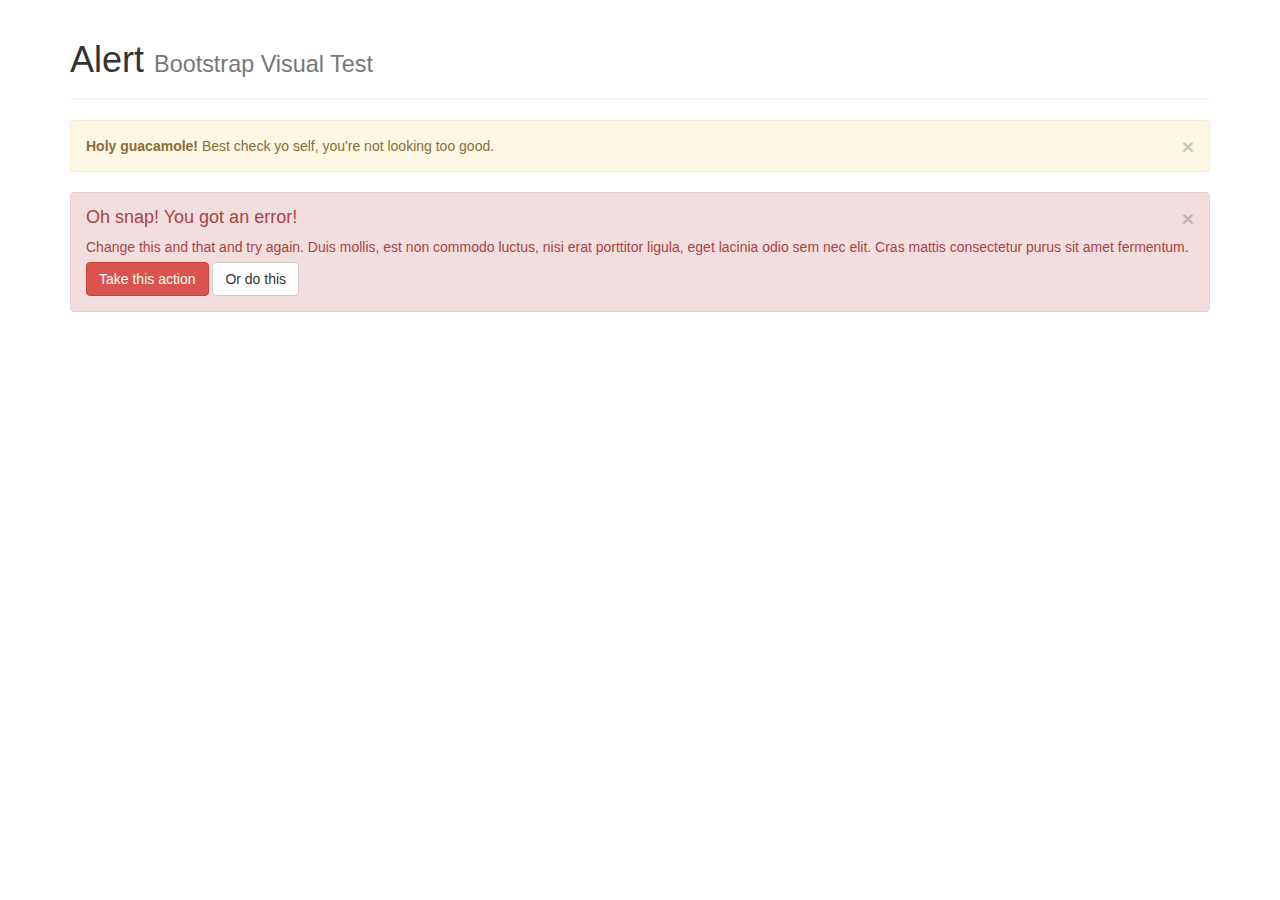
<file: bootstrap/js/tests/visual/alert.html>
<!DOCTYPE html>
<html>
<head>
  <meta charset="utf-8">
  <meta http-equiv="X-UA-Compatible" content="IE=edge">
  <meta name="viewport" content="width=device-width, initial-scale=1">
  <title>Alert</title>
  <link rel="stylesheet" href="../../../dist/css/bootstrap.min.css">

  <!-- HTML5 shim and Respond.js for IE8 support of HTML5 elements and media queries -->
  <!-- WARNING: Respond.js doesn't work if you view the page via file:// -->
  <!--[if lt IE 9]>
    <script src="https://oss.maxcdn.com/html5shiv/3.7.2/html5shiv.min.js"></script>
    <script src="https://oss.maxcdn.com/respond/1.4.2/respond.min.js"></script>
  <![endif]-->
</head>
<body>

<div class="container">

  <div class="page-header">
    <h1>Alert <small>Bootstrap Visual Test</small></h1>
  </div>

  <div class="alert alert-warning fade in">
    <button type="button" class="close" data-dismiss="alert" aria-hidden="true">&times;</button>
    <strong>Holy guacamole!</strong> Best check yo self, you're not looking too good.
  </div>

  <div class="alert alert-danger fade in">
    <button type="button" class="close" data-dismiss="alert" aria-hidden="true">&times;</button>
    <h4>Oh snap! You got an error!</h4>
    <p>Change this and that and try again. Duis mollis, est non commodo luctus, nisi erat porttitor ligula, eget lacinia odio sem nec elit. Cras mattis consectetur purus sit amet fermentum.</p>
    <p>
      <button type="button" class="btn btn-danger">Take this action</button>
      <button type="button" class="btn btn-default">Or do this</button>
    </p>
  </div>

</div>

<!-- JavaScript Includes -->
<script src="../vendor/jquery.min.js"></script>
<script src="../../transition.js"></script>
<script src="../../alert.js"></script>

</body>
</html>
</file>
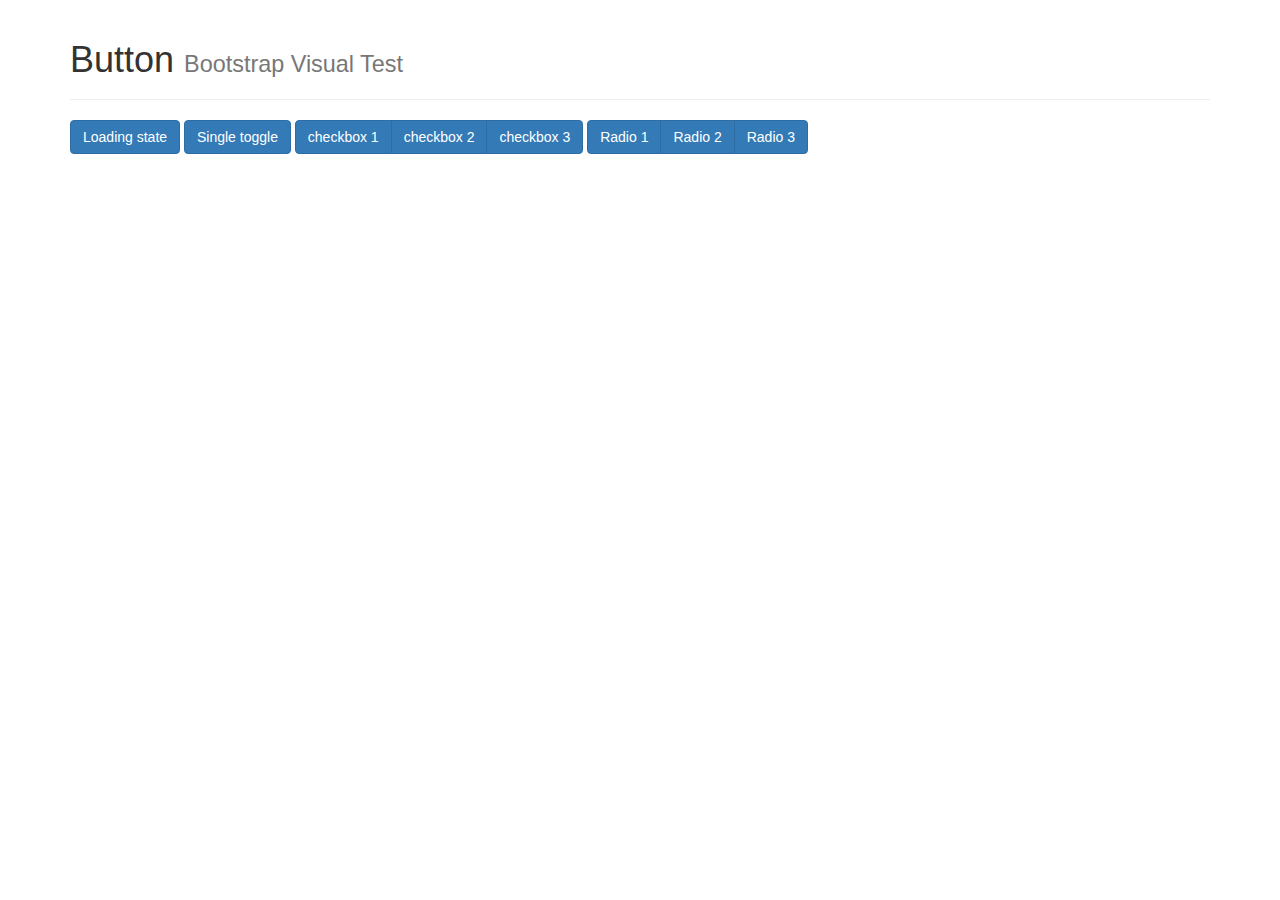
<file: bootstrap/js/tests/visual/button.html>
<!DOCTYPE html>
<html>
<head>
  <meta charset="utf-8">
  <meta http-equiv="X-UA-Compatible" content="IE=edge">
  <meta name="viewport" content="width=device-width, initial-scale=1">
  <title>Button</title>
  <link rel="stylesheet" href="../../../dist/css/bootstrap.min.css">

  <!-- HTML5 shim and Respond.js for IE8 support of HTML5 elements and media queries -->
  <!-- WARNING: Respond.js doesn't work if you view the page via file:// -->
  <!--[if lt IE 9]>
    <script src="https://oss.maxcdn.com/html5shiv/3.7.2/html5shiv.min.js"></script>
    <script src="https://oss.maxcdn.com/respond/1.4.2/respond.min.js"></script>
  <![endif]-->
</head>
<body>

<div class="container">

  <div class="page-header">
    <h1>Button <small>Bootstrap Visual Test</small></h1>
  </div>

  <button type="button" data-loading-text="Loading for 3 seconds..." class="btn btn-primary js-loading-button">
    Loading state
  </button>

  <button type="button" class="btn btn-primary" data-toggle="button">Single toggle</button>

  <div class="btn-group" data-toggle="buttons">
    <label class="btn btn-primary">
      <input type="checkbox"> checkbox 1
    </label>
    <label class="btn btn-primary">
      <input type="checkbox"> checkbox 2
    </label>
    <label class="btn btn-primary">
      <input type="checkbox"> checkbox 3
    </label>
  </div>

  <div class="btn-group" data-toggle="buttons">
    <label class="btn btn-primary">
      <input type="radio" name="options" id="option1"> Radio 1
    </label>
    <label class="btn btn-primary">
      <input type="radio" name="options" id="option2"> Radio 2
    </label>
    <label class="btn btn-primary">
      <input type="radio" name="options" id="option3"> Radio 3
    </label>
  </div>

</div>

<!-- JavaScript Includes -->
<script src="../vendor/jquery.min.js"></script>
<script src="../../transition.js"></script>
<script src="../../button.js"></script>

<!-- JavaScript Test -->
<script>
$(function () {
  $('.js-loading-button').on('click', function () {
    var btn = $(this).button('loading')
    setTimeout(function (){
      btn.button('reset')
    }, 3000)
  })
})
</script>
</body>
</html>
</file>
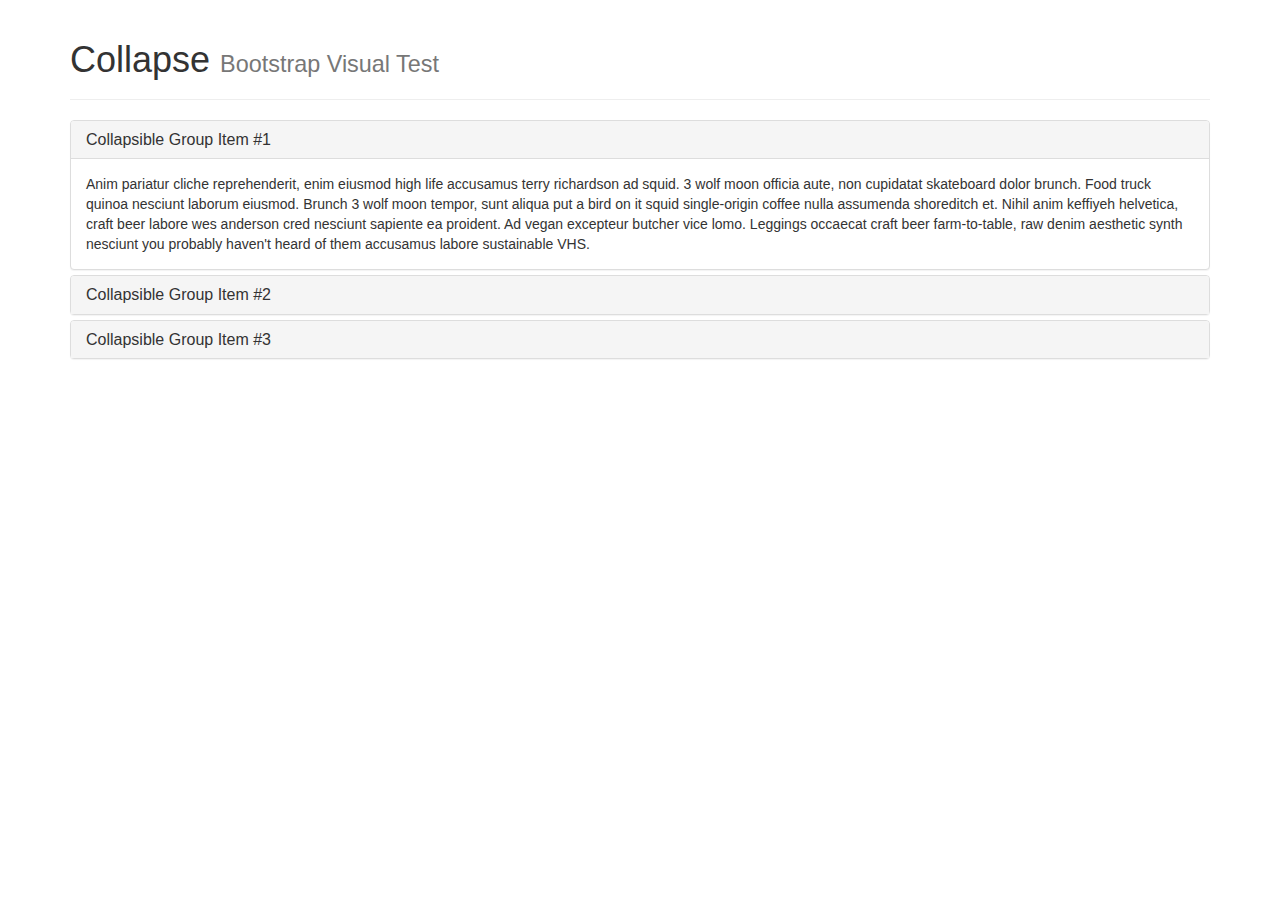
<file: bootstrap/js/tests/visual/collapse.html>
<!DOCTYPE html>
<html>
<head>
  <meta charset="utf-8">
  <meta http-equiv="X-UA-Compatible" content="IE=edge">
  <meta name="viewport" content="width=device-width, initial-scale=1">
  <title>Collapse</title>
  <link rel="stylesheet" href="../../../dist/css/bootstrap.min.css">

  <!-- HTML5 shim and Respond.js for IE8 support of HTML5 elements and media queries -->
  <!-- WARNING: Respond.js doesn't work if you view the page via file:// -->
  <!--[if lt IE 9]>
    <script src="https://oss.maxcdn.com/html5shiv/3.7.2/html5shiv.min.js"></script>
    <script src="https://oss.maxcdn.com/respond/1.4.2/respond.min.js"></script>
  <![endif]-->
</head>
<body>

<div class="container">

  <div class="page-header">
    <h1>Collapse <small>Bootstrap Visual Test</small></h1>
  </div>

  <div class="panel-group" id="accordion">
    <div class="panel panel-default">
      <div class="panel-heading">
        <h4 class="panel-title">
          <a role="button" data-toggle="collapse" data-parent="#accordion" href="#collapseOne">
            Collapsible Group Item #1
          </a>
        </h4>
      </div>
      <div id="collapseOne" class="panel-collapse collapse in">
        <div class="panel-body">
          Anim pariatur cliche reprehenderit, enim eiusmod high life accusamus terry richardson ad squid. 3 wolf moon officia aute, non cupidatat skateboard dolor brunch. Food truck quinoa nesciunt laborum eiusmod. Brunch 3 wolf moon tempor, sunt aliqua put a bird on it squid single-origin coffee nulla assumenda shoreditch et. Nihil anim keffiyeh helvetica, craft beer labore wes anderson cred nesciunt sapiente ea proident. Ad vegan excepteur butcher vice lomo. Leggings occaecat craft beer farm-to-table, raw denim aesthetic synth nesciunt you probably haven't heard of them accusamus labore sustainable VHS.
        </div>
      </div>
    </div>
    <div class="panel panel-default">
      <div class="panel-heading">
        <h4 class="panel-title">
          <a role="button" data-toggle="collapse" data-parent="#accordion" href="#collapseTwo">
            Collapsible Group Item #2
          </a>
        </h4>
      </div>
      <div id="collapseTwo" class="panel-collapse collapse">
        <div class="panel-body">
          Anim pariatur cliche reprehenderit, enim eiusmod high life accusamus terry richardson ad squid. 3 wolf moon officia aute, non cupidatat skateboard dolor brunch. Food truck quinoa nesciunt laborum eiusmod. Brunch 3 wolf moon tempor, sunt aliqua put a bird on it squid single-origin coffee nulla assumenda shoreditch et. Nihil anim keffiyeh helvetica, craft beer labore wes anderson cred nesciunt sapiente ea proident. Ad vegan excepteur butcher vice lomo. Leggings occaecat craft beer farm-to-table, raw denim aesthetic synth nesciunt you probably haven't heard of them accusamus labore sustainable VHS.
        </div>
      </div>
    </div>
    <div class="panel panel-default">
      <div class="panel-heading">
        <h4 class="panel-title">
          <a role="button" data-toggle="collapse" data-parent="#accordion" href="#collapseThree">
            Collapsible Group Item #3
          </a>
        </h4>
      </div>
      <div id="collapseThree" class="panel-collapse collapse">
        <div class="panel-body">
          Anim pariatur cliche reprehenderit, enim eiusmod high life accusamus terry richardson ad squid. 3 wolf moon officia aute, non cupidatat skateboard dolor brunch. Food truck quinoa nesciunt laborum eiusmod. Brunch 3 wolf moon tempor, sunt aliqua put a bird on it squid single-origin coffee nulla assumenda shoreditch et. Nihil anim keffiyeh helvetica, craft beer labore wes anderson cred nesciunt sapiente ea proident. Ad vegan excepteur butcher vice lomo. Leggings occaecat craft beer farm-to-table, raw denim aesthetic synth nesciunt you probably haven't heard of them accusamus labore sustainable VHS.
        </div>
      </div>
    </div>
  </div>

</div>

<!-- JavaScript Includes -->
<script src="../vendor/jquery.min.js"></script>
<script src="../../transition.js"></script>
<script src="../../collapse.js"></script>

</body>
</html>
</file>
<file: bootstrap/js/tests/vendor/qunit.css>
/*!
 * QUnit 1.17.1
 * http://qunitjs.com/
 *
 * Copyright jQuery Foundation and other contributors
 * Released under the MIT license
 * http://jquery.org/license
 *
 * Date: 2015-01-20T19:39Z
 */

/** Font Family and Sizes */

#qunit-tests, #qunit-header, #qunit-banner, #qunit-testrunner-toolbar, #qunit-userAgent, #qunit-testresult {
	font-family: "Helvetica Neue Light", "HelveticaNeue-Light", "Helvetica Neue", Calibri, Helvetica, Arial, sans-serif;
}

#qunit-testrunner-toolbar, #qunit-userAgent, #qunit-testresult, #qunit-tests li { font-size: small; }
#qunit-tests { font-size: smaller; }


/** Resets */

#qunit-tests, #qunit-header, #qunit-banner, #qunit-userAgent, #qunit-testresult, #qunit-modulefilter {
	margin: 0;
	padding: 0;
}


/** Header */

#qunit-header {
	padding: 0.5em 0 0.5em 1em;

	color: #8699A4;
	background-color: #0D3349;

	font-size: 1.5em;
	line-height: 1em;
	font-weight: 400;

	border-radius: 5px 5px 0 0;
}

#qunit-header a {
	text-decoration: none;
	color: #C2CCD1;
}

#qunit-header a:hover,
#qunit-header a:focus {
	color: #FFF;
}

#qunit-testrunner-toolbar label {
	display: inline-block;
	padding: 0 0.5em 0 0.1em;
}

#qunit-banner {
	height: 5px;
}

#qunit-testrunner-toolbar {
	padding: 0.5em 1em 0.5em 1em;
	color: #5E740B;
	background-color: #EEE;
	overflow: hidden;
}

#qunit-userAgent {
	padding: 0.5em 1em 0.5em 1em;
	background-color: #2B81AF;
	color: #FFF;
	text-shadow: rgba(0, 0, 0, 0.5) 2px 2px 1px;
}

#qunit-modulefilter-container {
	float: right;
	padding: 0.2em;
}

.qunit-url-config {
	display: inline-block;
	padding: 0.1em;
}

.qunit-filter {
	display: block;
	float: right;
	margin-left: 1em;
}

/** Tests: Pass/Fail */

#qunit-tests {
	list-style-position: inside;
}

#qunit-tests li {
	padding: 0.4em 1em 0.4em 1em;
	border-bottom: 1px solid #FFF;
	list-style-position: inside;
}

#qunit-tests > li {
	display: none;
}

#qunit-tests li.running,
#qunit-tests li.pass,
#qunit-tests li.fail,
#qunit-tests li.skipped {
	display: list-item;
}

#qunit-tests.hidepass li.running,
#qunit-tests.hidepass li.pass {
	display: none;
}

#qunit-tests li strong {
	cursor: pointer;
}

#qunit-tests li.skipped strong {
	cursor: default;
}

#qunit-tests li a {
	padding: 0.5em;
	color: #C2CCD1;
	text-decoration: none;
}
#qunit-tests li a:hover,
#qunit-tests li a:focus {
	color: #000;
}

#qunit-tests li .runtime {
	float: right;
	font-size: smaller;
}

.qunit-assert-list {
	margin-top: 0.5em;
	padding: 0.5em;

	background-color: #FFF;

	border-radius: 5px;
}

.qunit-collapsed {
	display: none;
}

#qunit-tests table {
	border-collapse: collapse;
	margin-top: 0.2em;
}

#qunit-tests th {
	text-align: right;
	vertical-align: top;
	padding: 0 0.5em 0 0;
}

#qunit-tests td {
	vertical-align: top;
}

#qunit-tests pre {
	margin: 0;
	white-space: pre-wrap;
	word-wrap: break-word;
}

#qunit-tests del {
	background-color: #E0F2BE;
	color: #374E0C;
	text-decoration: none;
}

#qunit-tests ins {
	background-color: #FFCACA;
	color: #500;
	text-decoration: none;
}

/*** Test Counts */

#qunit-tests b.counts                       { color: #000; }
#qunit-tests b.passed                       { color: #5E740B; }
#qunit-tests b.failed                       { color: #710909; }

#qunit-tests li li {
	padding: 5px;
	background-color: #FFF;
	border-bottom: none;
	list-style-position: inside;
}

/*** Passing Styles */

#qunit-tests li li.pass {
	color: #3C510C;
	background-color: #FFF;
	border-left: 10px solid #C6E746;
}

#qunit-tests .pass                          { color: #528CE0; background-color: #D2E0E6; }
#qunit-tests .pass .test-name               { color: #366097; }

#qunit-tests .pass .test-actual,
#qunit-tests .pass .test-expected           { color: #999; }

#qunit-banner.qunit-pass                    { background-color: #C6E746; }

/*** Failing Styles */

#qunit-tests li li.fail {
	color: #710909;
	background-color: #FFF;
	border-left: 10px solid #EE5757;
	white-space: pre;
}

#qunit-tests > li:last-child {
	border-radius: 0 0 5px 5px;
}

#qunit-tests .fail                          { color: #000; background-color: #EE5757; }
#qunit-tests .fail .test-name,
#qunit-tests .fail .module-name             { color: #000; }

#qunit-tests .fail .test-actual             { color: #EE5757; }
#qunit-tests .fail .test-expected           { color: #008000; }

#qunit-banner.qunit-fail                    { background-color: #EE5757; }

/*** Skipped tests */

#qunit-tests .skipped {
	background-color: #EBECE9;
}

#qunit-tests .qunit-skipped-label {
	background-color: #F4FF77;
	display: inline-block;
	font-style: normal;
	color: #366097;
	line-height: 1.8em;
	padding: 0 0.5em;
	margin: -0.4em 0.4em -0.4em 0;
}

/** Result */

#qunit-testresult {
	padding: 0.5em 1em 0.5em 1em;

	color: #2B81AF;
	background-color: #D2E0E6;

	border-bottom: 1px solid #FFF;
}
#qunit-testresult .module-name {
	font-weight: 700;
}

/** Fixture */

#qunit-fixture {
	position: absolute;
	top: -10000px;
	left: -10000px;
	width: 1000px;
	height: 1000px;
}
</file>
